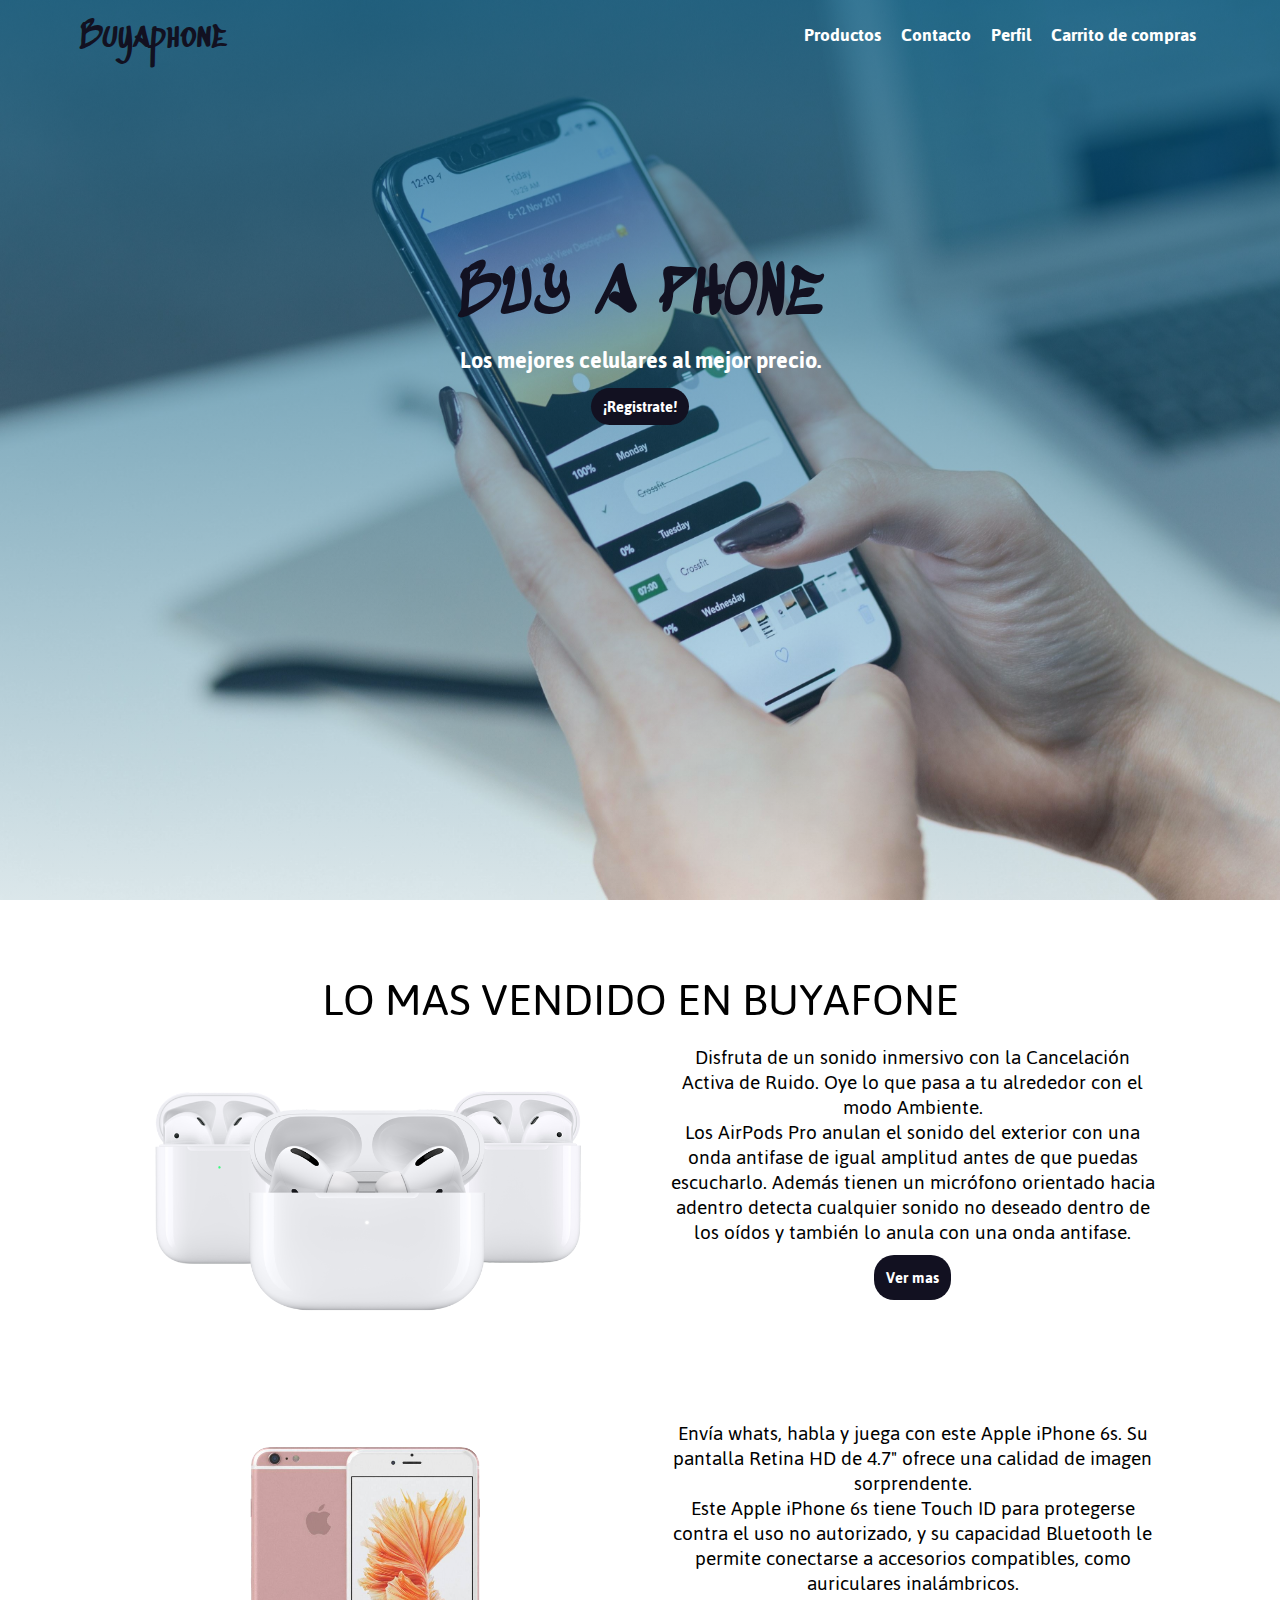
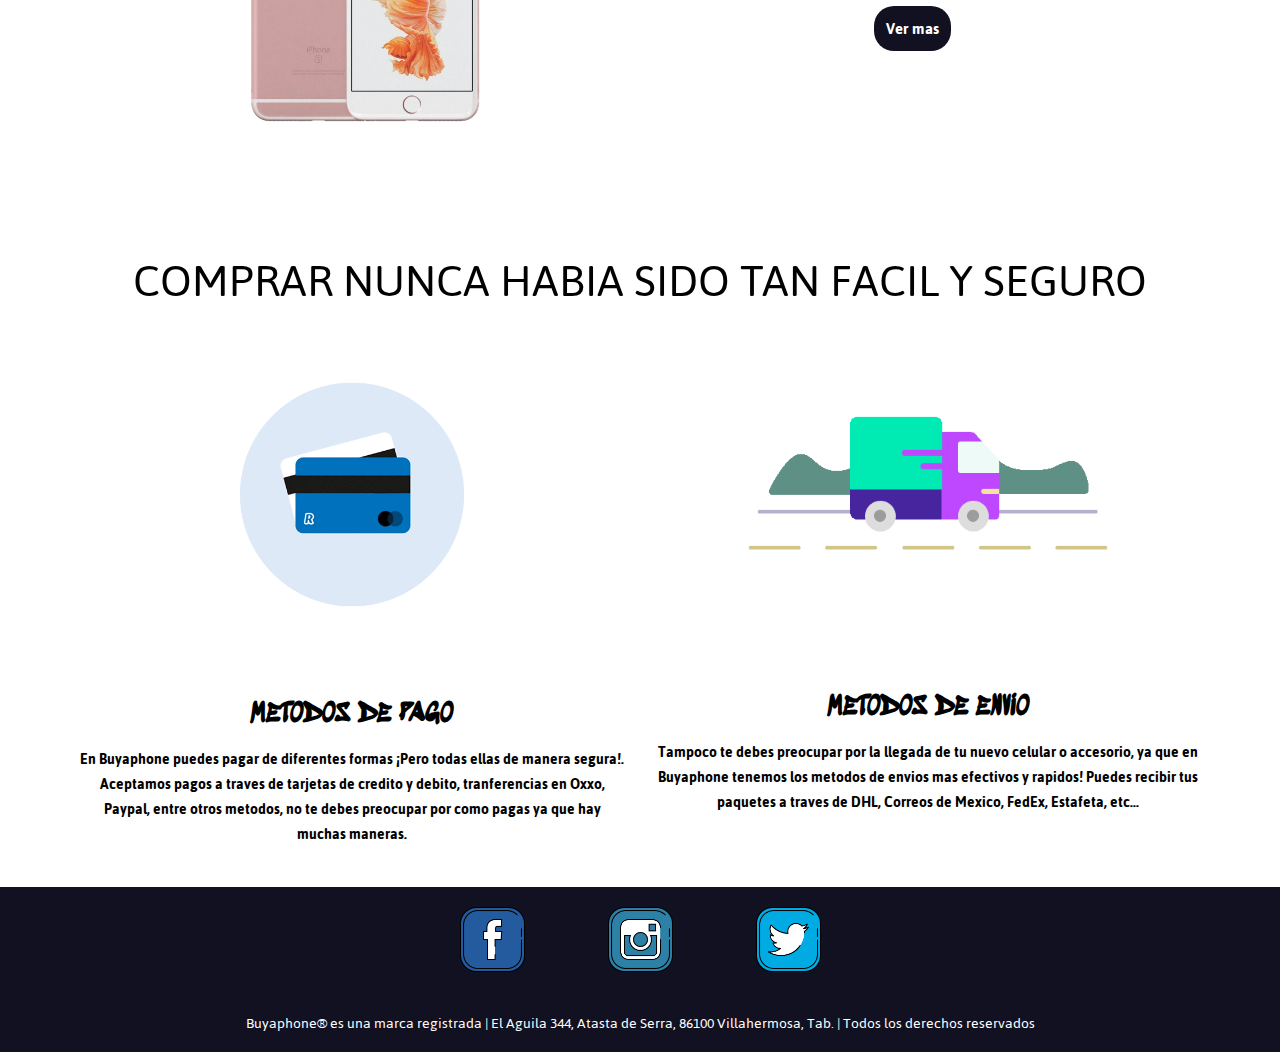
<file: index.html>
<!DOCTYPE html>
<html lang="es">
<head>
    <meta charset="UTF-8">
    <meta name="viewport" content="width=device-width, initial-scale=1">
    <link rel="stylesheet" href="estilos2.css">
    <link rel="stylesheet" href="estilos.css">
    <title>Buyaphone</title>
    <link href="https://fonts.googleapis.com/css?family=Jaldi|Sedgwick+Ave+Display&display=swap" rel="stylesheet">
</head>
<body>
  
   <header class="headerindex">
        <input type="checkbox" id="btn-menu">
      <label for="btn-menu"><img class="responsivemenu" src="images/icono-menu.png" alt=""></label>
       <div class="menu"> 
           <div class="contenedor">
               <p class="logo">Buyaphone</p>
               <nav>
                   <ul>
                       <li><a href="products.html">Productos</a></li>
                       <li><a href="contacto.html">Contacto</a></li>
                       <li><a href="perfil.html">Perfil</a></li>
                       <li><a href="carrito.html">Carrito de compras</a></li>
                   </ul>
               </nav>
           </div>
       </div>
       
       <div class="contenedor" id="contenedor-tituloindex"> 
           <div class="contenedor-tituloindex">
               <h1>BUY A PHONE</h1>
               <h2> Los mejores celulares al mejor precio.</h2>
               <a class="index" href="registro.html">¡Registrate!</a>
           </div>
       </div>
   </header>
   
   <main>
           <seccion id="lo-mas-vendido">
                <div class="contenedor">
                   <h3> LO MAS VENDIDO EN BUYAFONE</h3>
                    <div class="contenedor-masvendido">
                         <div class="airpods">
                           <img  src="images/producto1.png" alt="">
                         </div>
                            <div class="texto">
                             <p>Disfruta de un sonido inmersivo con la Cancelación Activa de Ruido. 
                             Oye lo que pasa a tu alrededor con el modo Ambiente.</p>
                             <p>Los AirPods Pro anulan el sonido del exterior con una onda antifase de igual amplitud antes de que puedas escucharlo.
                             Además tienen un micrófono orientado hacia adentro detecta cualquier sonido no deseado dentro de los oídos y también lo anula con una onda antifase.</p>
                            <a href="airpods.html">Ver mas</a>
                            </div>    
                 </div>
                </div>
                
                <div class="contenedor">
                    <div class="contenedor-masvendido">
                            <div class="iphone6">
                           <img  src="images/producto2.png" alt="">
                         </div> 
                            <div class="texto">
                             <p>Envía whats, habla y juega con este Apple iPhone 6s. Su pantalla Retina HD de 4.7" ofrece una calidad de imagen sorprendente.</p> 
                             <p>Este Apple iPhone 6s tiene Touch ID para protegerse contra el uso no autorizado, y su capacidad Bluetooth le permite conectarse a accesorios compatibles, como auriculares inalámbricos.</p>
                            <a href="iphone-6.html">Ver mas</a>
                            </div> 
                             
                 </div>
                </div>  
           </seccion>
           
           <section id="metodos">
       <div class="contenedor">
          <h3>COMPRAR NUNCA HABIA SIDO TAN FACIL Y SEGURO</h3>
          <div class="contenedor-metodos">
                <div class="item">
                  <ul>
                  <li><img src="images/compra.gif" alt=""></li>
                  <li>METODOS DE PAGO</li>
                  <li>En Buyaphone puedes pagar de diferentes formas ¡Pero todas ellas de manera segura!.
                    Aceptamos pagos a traves de tarjetas de credito y debito, tranferencias en Oxxo, Paypal, entre otros metodos, no te debes preocupar por como pagas ya que hay muchas maneras.</li>
                  </ul>
                </div>
                
                <div class="item">
                  <ul>
                  <li><img class="metodimg" src="images/camion.gif" alt=""></li>
                  <li>METODOS DE ENVIO</li>
                  <li>Tampoco te debes preocupar por la llegada de tu nuevo celular o accesorio, ya que en Buyaphone tenemos los metodos de envios     mas efectivos y rapidos!
                    Puedes recibir tus paquetes a traves de DHL, Correos de Mexico, FedEx, Estafeta, etc...</li>
                  </ul>
                </div>
           </div>
       </div>
    </section> 
           
   </main>
    <footer>
        <div class="contenedor">
             <div class="redes">
                 <a href=""><img src="images/facebook.png" alt=""></a>
                 <a href=""><img src="images/insta.png" alt=""></a>
                 <a href=""><img src="images/twitter.png" alt=""></a>
             </div>
             <div class="parrafo"> 
             <p>Buyaphone® es una marca registrada | El Aguila 344, Atasta de Serra, 86100 Villahermosa, Tab. | Todos los derechos reservados</p>
             </div>
        </div>
        
    </footer> 
   
</body>
</html>
</file>
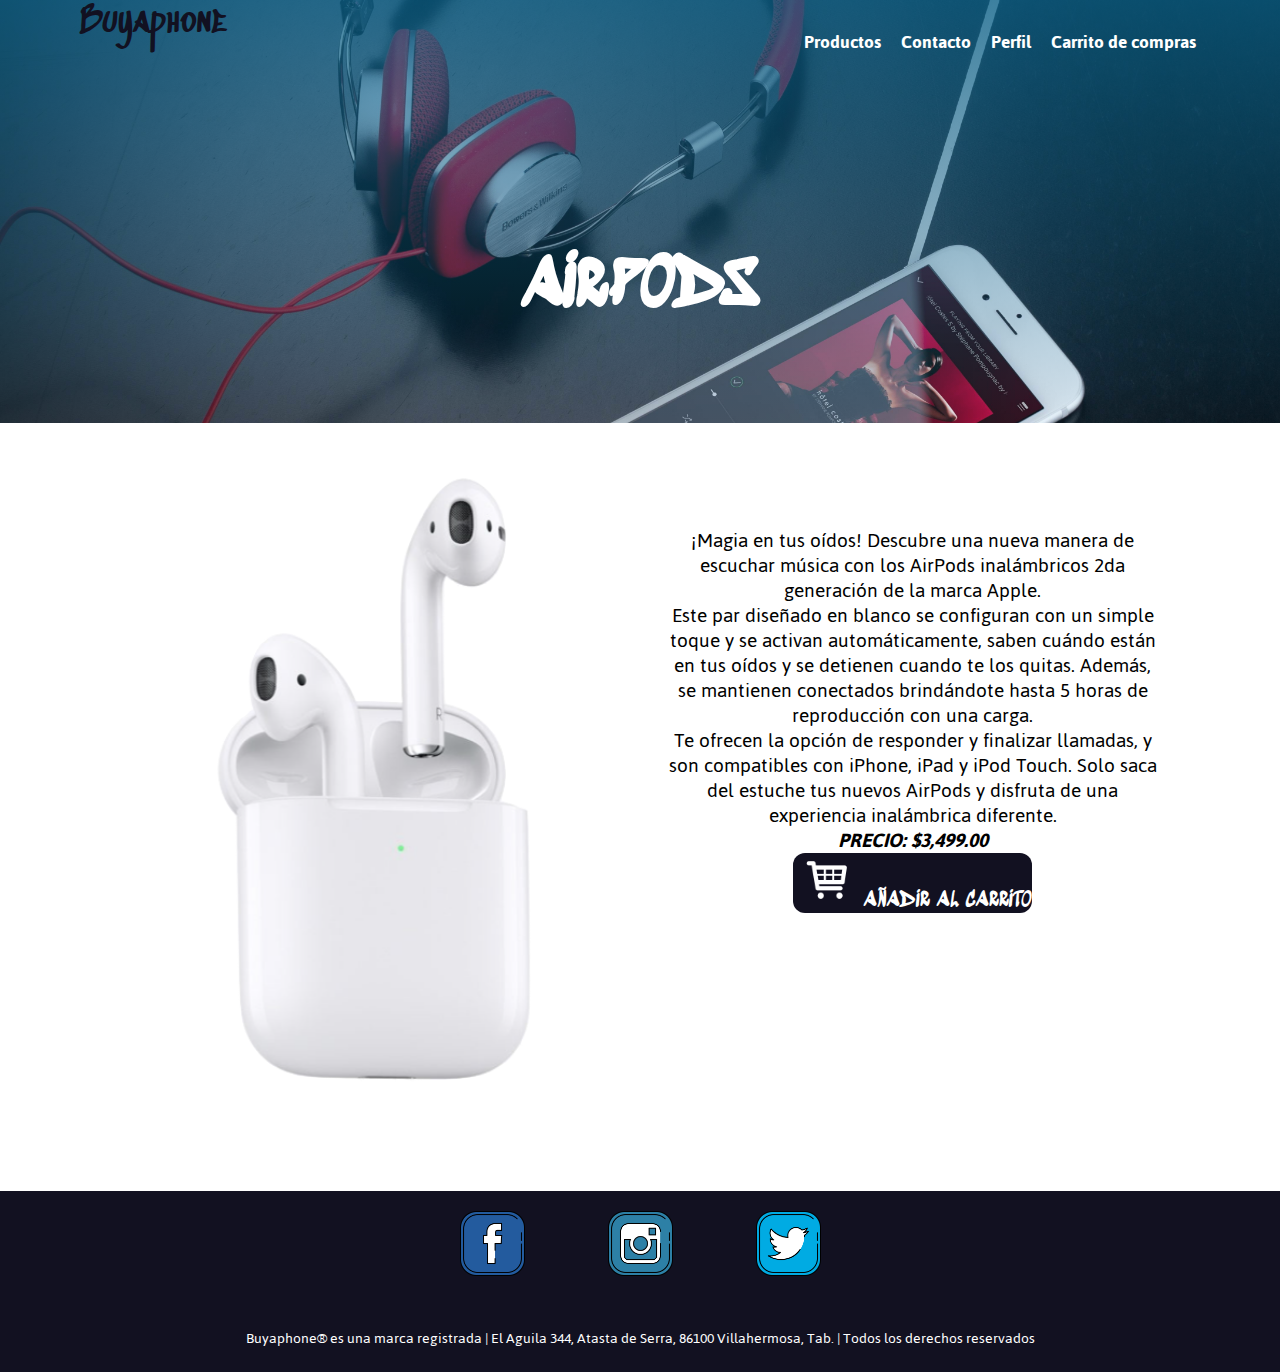
<file: airpods.html>
<!DOCTYPE html>
<html lang="en">
<head>
    <meta charset="UTF-8">
    <meta name="viewport" content="width=device-width, initial-scale=1">
    <link rel="stylesheet" href="estilos.css">
    <title>Buyaphone</title>
    <link href="https://fonts.googleapis.com/css?family=Jaldi|Sedgwick+Ave+Display&display=swap" rel="stylesheet">
</head>
<body>
   
   <header class="headernoindex">
       <input type="checkbox" id="btn-menu">
      <label for="btn-menu"><img class="responsivemenu" src="images/icono-menu.png" alt=""></label>
       <div class="menu">
           <div class="contenedor">
               <p><a class="logoP" href="index.html">Buyaphone</a></p>
               <nav>
                   <ul>
                       <li><a href="products.html">Productos</a></li>
                       <li><a href="contacto.html">Contacto</a></li>
                       <li><a href="perfil.html">Perfil</a></li>
                       <li><a href="carrito.html">Carrito de compras</a></li>
                   </ul>
               </nav>
           </div>
       </div>
       
       <div class="contenedor" id="contenedor-titulo"> 
           <div class="contenedor-titulo">
               <h1>AIRPODS</h1>
           </div>
       </div>
    </header>
    <main>
    
        <seccion id="product-ind">
                <div class="contenedor">
                    <div class="contenedor-prod">
                         <div>
                           <img  src="images/accesorio1.png" alt="">
                         </div>
                            <div class="texto-producto">
                             <p>¡Magia en tus oídos! Descubre una nueva manera de escuchar música con los AirPods inalámbricos 2da generación de la marca Apple.
                             <br>Este par diseñado en blanco se configuran con un simple toque y se activan automáticamente, saben cuándo están en tus oídos y se detienen cuando te los quitas. Además, se mantienen conectados brindándote hasta 5 horas de reproducción con una carga.
                             <br>Te ofrecen la opción de responder y finalizar llamadas, y son compatibles con iPhone, iPad y iPod Touch. Solo saca del estuche tus nuevos AirPods y disfruta de una experiencia inalámbrica diferente. </p>
                             <p><i><b>PRECIO: $3,499.00</b></i></p>
                            <button type="submit"><img class="imgbutton" src="images/carr.png" alt="" />AÑADIR AL CARRITO</button>
                            </div>    
                 </div>
                </div>  
           </seccion>       
                                     
    </main>
    
    <footer>
        <div class="contenedor">
             <div class="redes">
                 <a href=""><img src="images/facebook.png" alt=""></a>
                 <a href=""><img src="images/insta.png" alt=""></a>
                 <a href=""><img src="images/twitter.png" alt=""></a>
             </div>
             <div class="parrafo"> 
             <p>Buyaphone® es una marca registrada | El Aguila 344, Atasta de Serra, 86100 Villahermosa, Tab. | Todos los derechos reservados</p>
             </div>
        </div>
    </footer>
    
</body>
</html>
</file>
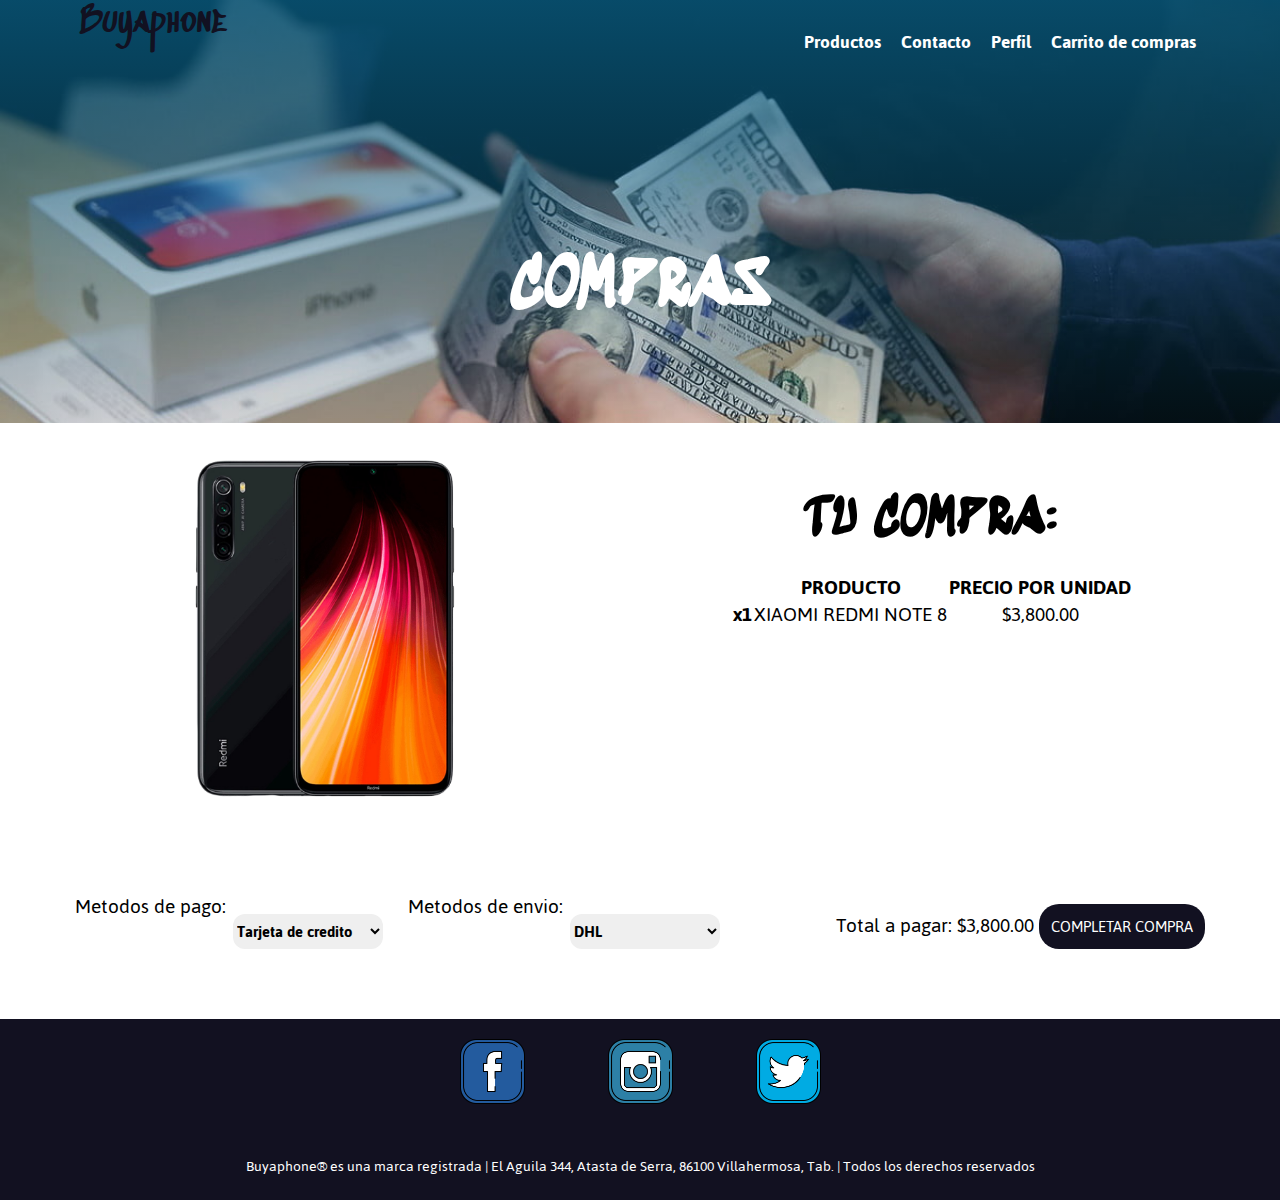
<file: carrito.html>
<!DOCTYPE html>
<html lang="en">
<head>
    <meta charset="UTF-8">
    <meta name="viewport" content="width=device-width, initial-scale=1">
    <link rel="stylesheet" href="estilos.css">
    <title>Buyaphone</title>
    <link href="https://fonts.googleapis.com/css?family=Jaldi|Sedgwick+Ave+Display&display=swap" rel="stylesheet">
</head>
<body>
   
   <header class="headernoindex4">
       <input type="checkbox" id="btn-menu">
      <label for="btn-menu"><img class="responsivemenu" src="images/icono-menu.png" alt=""></label>
       <div class="menu">
           <div class="contenedor">
               <p ><a class="logoP" href="index.html">Buyaphone</a></p>
               <nav>
                   <ul>
                       <li><a href="products.html">Productos</a></li>
                       <li><a href="contacto.html">Contacto</a></li>
                       <li><a href="perfil.html">Perfil</a></li>
                       <li><a href="carrito.html">Carrito de compras</a></li>
                   </ul>
               </nav>
           </div>
       </div>
       
       <div class="contenedor" id="contenedor-titulo"> 
           <div class="contenedor-titulo">
               <h1>COMPRAS</h1>
           </div>
       </div>
    </header>
    <main>
        <seccion id="shopping">
                    <div class="container-table">
                           <div class="airpods">
                           <img  src="images/cel4.png" alt="">
                         </div>
                            <div class="table">
                              <h3 class="font">TU COMPRA:</h3>
                                 <table>
                                  <tbody>
                                    <tr>
                                      <td></td>
                                      <th>PRODUCTO</th>
                                      <th>PRECIO POR UNIDAD</th>
                                    </tr>
                                    <tr>
                                        <th>x1</th>
                                        <td>XIAOMI REDMI NOTE 8</td>
                                        <td>$3,800.00</td>
                                    </tr>
                                  </tbody>
                                </table>
                            </div>
                             </div> 
    </seccion>
    <seccion id="metods">      
                            <div class="table">
                                <p>Metodos de pago:</p>
                                <select>
	                                <option>Tarjeta de credito</option>
	                                <option>Transferencia Oxxo</option>
	                                <option>Cuenta Paypal</option>
                                </select>
                                
                                <p>Metodos de envio:</p>
                                <select>
	                                <option>DHL     </option>
	                                <option>Correos de Mexico</option>
	                                <option>FedEX   </option>
	                                <option>Estafeta</option>
                                </select>
                            </div>
                            <div class="table-buy">
                                <tbody>
                                    <tr>
                                      <th>Total a pagar:</th>
                                    </tr>
                                    <tr>
                                        <td>$3,800.00</td>
                                    </tr>
                                  </tbody>
                                  <a  href="">COMPLETAR COMPRA</a>
                            </div>   
        </seccion>            
    </main>
    
    <footer>
        <div class="contenedor">
             <div class="redes">
                 <a href=""><img src="images/facebook.png" alt=""></a>
                 <a href=""><img src="images/insta.png" alt=""></a>
                 <a href=""><img src="images/twitter.png" alt=""></a>
             </div>
             <div class="parrafo"> 
             <p>Buyaphone® es una marca registrada | El Aguila 344, Atasta de Serra, 86100 Villahermosa, Tab. | Todos los derechos reservados</p>
             </div>
        </div>
    </footer>
    
</body>
</html>
</file>
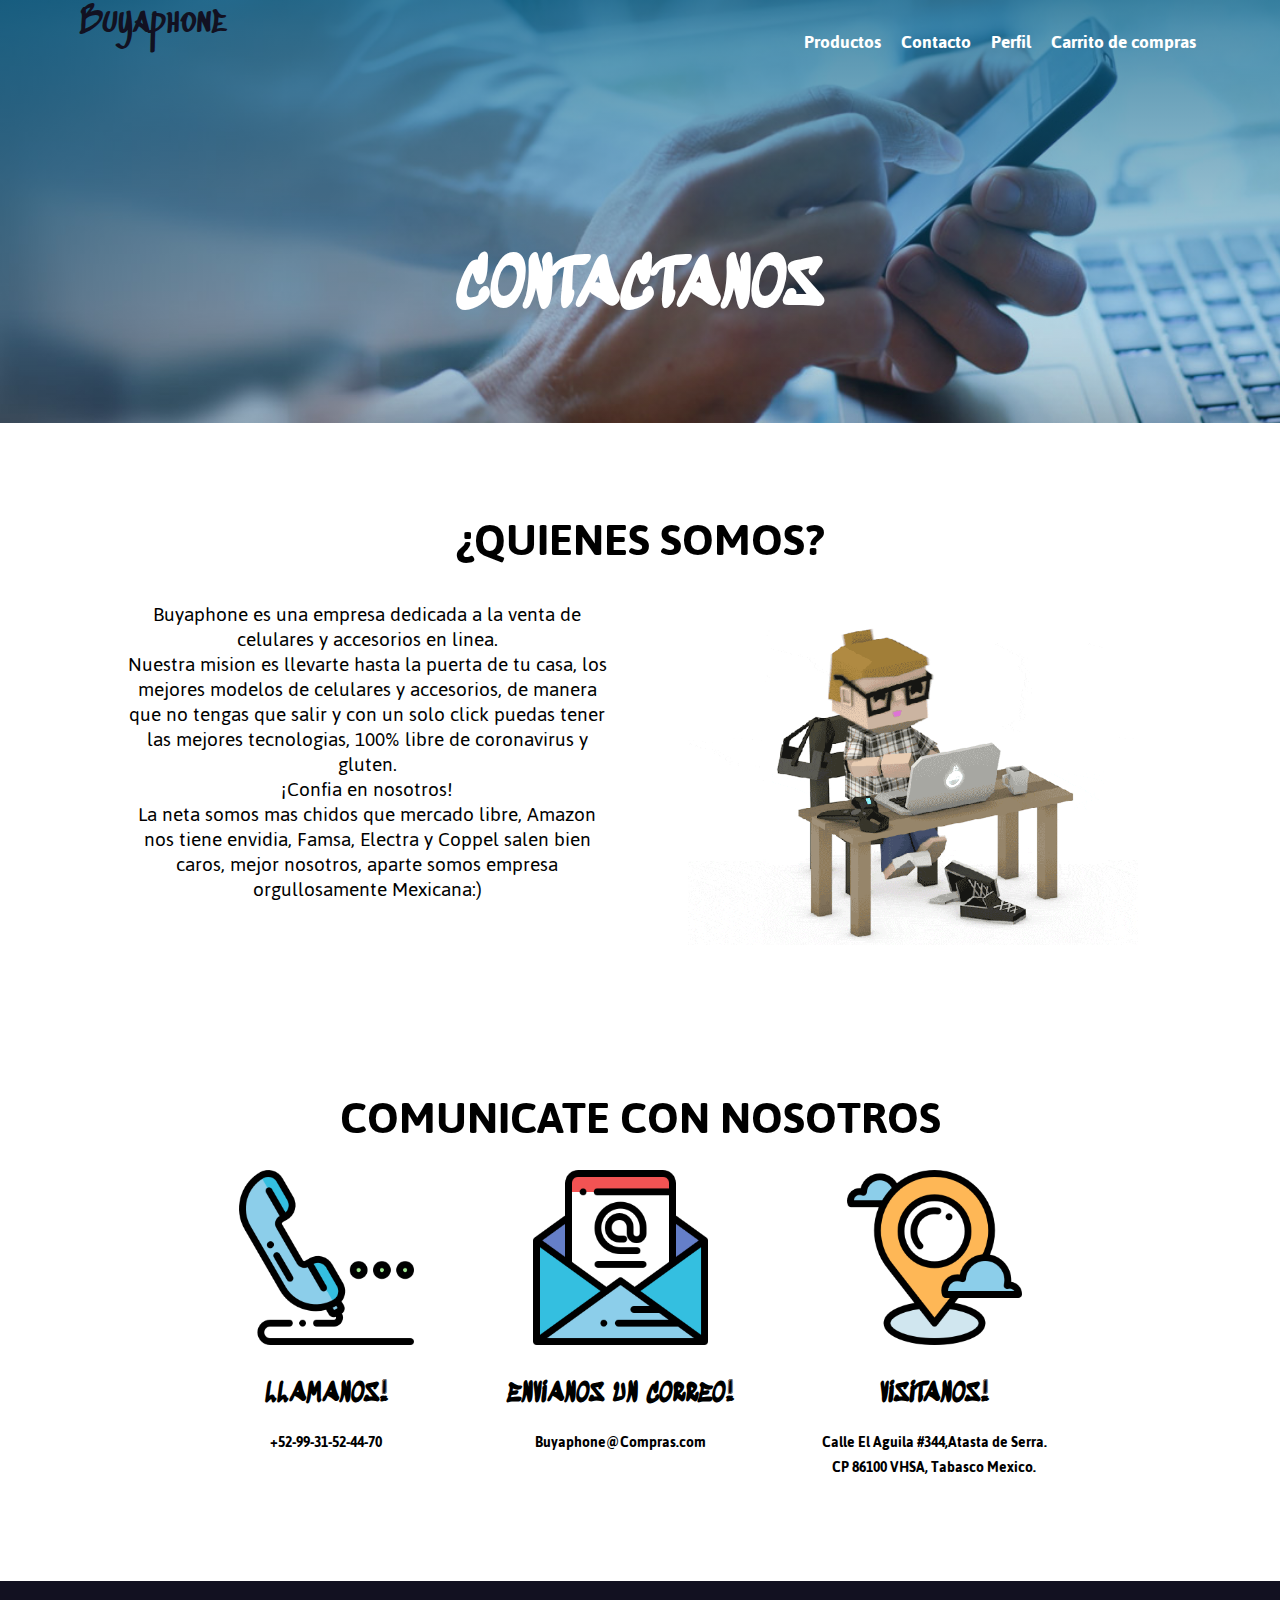
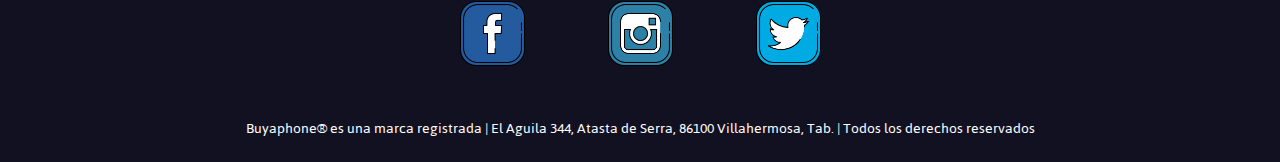
<file: contacto.html>
<!DOCTYPE html>
<html lang="en">
<head>
    <meta charset="UTF-8">
    <meta name="viewport" content="width=device-width, initial-scale=1">
    <link rel="stylesheet" href="estilos.css">
    <title>Buyaphone</title>
    <link href="https://fonts.googleapis.com/css?family=Jaldi|Sedgwick+Ave+Display&display=swap" rel="stylesheet">
</head>
<body>
   
   <header class="headernoindex2">
       <input type="checkbox" id="btn-menu">
      <label for="btn-menu"><img class="responsivemenu" src="images/icono-menu.png" alt=""></label>
       <div class="menu">
           <div class="contenedor">
               <p ><a class="logoP" href="index.html">Buyaphone</a></p>
               <nav>
                   <ul>
                       <li><a href="products.html">Productos</a></li>
                       <li><a href="contacto.html">Contacto</a></li>
                       <li><a href="perfil.html">Perfil</a></li>
                       <li><a href="carrito.html">Carrito de compras</a></li>
                   </ul>
               </nav>
           </div>
       </div>
       
       <div class="contenedor" id="contenedor-titulo"> 
           <div class="contenedor-titulo">
               <h1>CONTACTANOS</h1>
           </div>
       </div>
    </header>
    <main>
     <seccion id="lo-mas-vendido">
                <div class="contenedor">
                   <h3> ¿QUIENES SOMOS?</h3>
                    <div class="contenedor-masvendido">
                            <div class="texto">
                             Buyaphone es una empresa dedicada a la venta de celulares y accesorios en linea.
                             <br>Nuestra mision es llevarte hasta la puerta de tu casa, los mejores modelos de celulares y accesorios, de manera que no tengas que salir y con un solo click puedas tener las mejores tecnologias, 100% libre de coronavirus y gluten.
                             <br>¡Confia en nosotros!
                             <br>La neta somos mas chidos que mercado libre, Amazon nos tiene envidia, Famsa, Electra y Coppel salen bien caros, mejor nosotros, aparte somos empresa orgullosamente Mexicana:)
                            </div>   
                            <div class="airpods">
                           <img  src="images/conocenos.gif" alt="">
                         </div> 
                 </div>
                </div>  
    </seccion>
    
    
        <section id="contactos">
       <div class="contenedor">
           <h3> COMUNICATE CON NOSOTROS</h3>
          <div class="contenedor-contactos">
                <div class="item">
                  <ul>
                  <li><img src="images/llamanos.png" alt=""></li>
                  <li>LLAMANOS!</li>
                  <li>+52-99-31-52-44-70
                      <br>&nbsp;
                  </li>
                  </ul>
                </div>
                
                <div class="item">
                  <ul>
                  <li><img src="images/envianos.png" alt=""></li>
                  <li>ENVIANOS UN CORREO!</li>
                  <li>Buyaphone@Compras.com 
                      <br>&nbsp;
                  </li>
                  </ul>
                </div>
                
                <div class="item">
                  <ul>
                  <li><img src="images/visitanos.png" alt=""></li>
                  <li>VISITANOS!</li>
                  <li>Calle El Aguila #344,Atasta de Serra.
                      <br>CP 86100 VHSA, Tabasco Mexico. 
                  </li>
                  </ul>
                </div>
           </div>
       </div>
    </section>
    </main>
     <footer>
        <div class="contenedor">
             <div class="redes">
                 <a href=""><img src="images/facebook.png" alt=""></a>
                 <a href=""><img src="images/insta.png" alt=""></a>
                 <a href=""><img src="images/twitter.png" alt=""></a>
             </div>
             <div class="parrafo"> 
             <p>Buyaphone® es una marca registrada | El Aguila 344, Atasta de Serra, 86100 Villahermosa, Tab. | Todos los derechos reservados</p>
             </div>
        </div>
        
    </footer> 
</body>
</html>
</file>
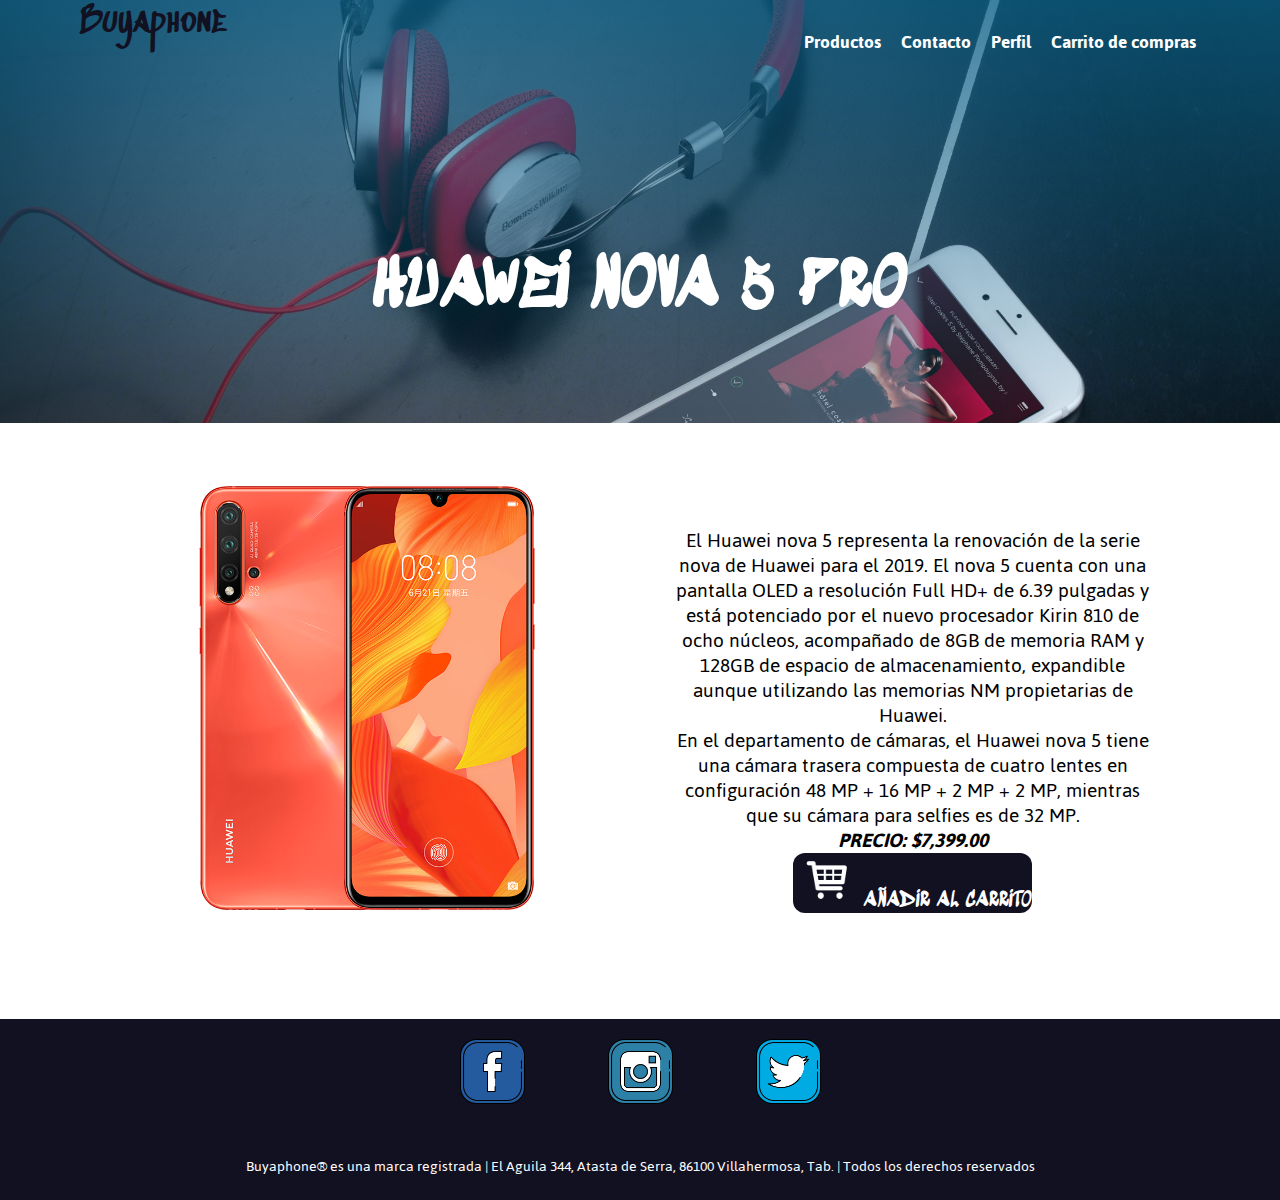
<file: huawei-nova.html>
<!DOCTYPE html>
<html lang="en">
<head>
    <meta charset="UTF-8">
    <meta name="viewport" content="width=device-width, initial-scale=1">
    <link rel="stylesheet" href="estilos.css">
    <title>Buyaphone</title>
    <link href="https://fonts.googleapis.com/css?family=Jaldi|Sedgwick+Ave+Display&display=swap" rel="stylesheet">
</head>
<body>
   
   <header class="headernoindex">
       <input type="checkbox" id="btn-menu">
      <label for="btn-menu"><img class="responsivemenu" src="images/icono-menu.png" alt=""></label>
       <div class="menu">
           <div class="contenedor">
               <p ><a class="logoP" href="index.html">Buyaphone</a></p>
               <nav>
                   <ul>
                       <li><a href="products.html">Productos</a></li>
                       <li><a href="contacto.html">Contacto</a></li>
                       <li><a href="perfil.html">Perfil</a></li>
                       <li><a href="carrito.html">Carrito de compras</a></li>
                   </ul>
               </nav>
           </div>
       </div>
       
       <div class="contenedor" id="contenedor-titulo"> 
           <div class="contenedor-titulo">
               <h1>HUAWEI NOVA 5 PRO</h1>
           </div>
       </div>
    </header>
    <main>
    
        <seccion id="product-ind">
                <div class="contenedor">
                    <div class="contenedor-prod">
                         <div>
                           <img  src="images/cel3.png" alt="">
                         </div>
                            <div class="texto-producto">
                             <p>El Huawei nova 5 representa la renovación de la serie nova de Huawei para el 2019. El nova 5 cuenta con una pantalla OLED a resolución Full HD+ de 6.39 pulgadas y está potenciado por el nuevo procesador Kirin 810 de ocho núcleos, acompañado de 8GB de memoria RAM y 128GB de espacio de almacenamiento, expandible aunque utilizando las memorias NM propietarias de Huawei.
                             <br>En el departamento de cámaras, el Huawei nova 5 tiene una cámara trasera compuesta de cuatro lentes en configuración 48 MP + 16 MP + 2 MP + 2 MP, mientras que su cámara para selfies es de 32 MP.</p>
                             <p><i><b>PRECIO: $7,399.00</b></i></p>
                            <button type="submit"><img class="imgbutton" src="images/carr.png" alt="" />AÑADIR AL CARRITO</button>
                            </div>    
                 </div>
                </div>  
           </seccion>       
                                     
    </main>
    
    <footer>
        <div class="contenedor">
             <div class="redes">
                 <a href=""><img src="images/facebook.png" alt=""></a>
                 <a href=""><img src="images/insta.png" alt=""></a>
                 <a href=""><img src="images/twitter.png" alt=""></a>
             </div>
             <div class="parrafo"> 
             <p>Buyaphone® es una marca registrada | El Aguila 344, Atasta de Serra, 86100 Villahermosa, Tab. | Todos los derechos reservados</p>
             </div>
        </div>
    </footer>
    
</body>
</html>
</file>
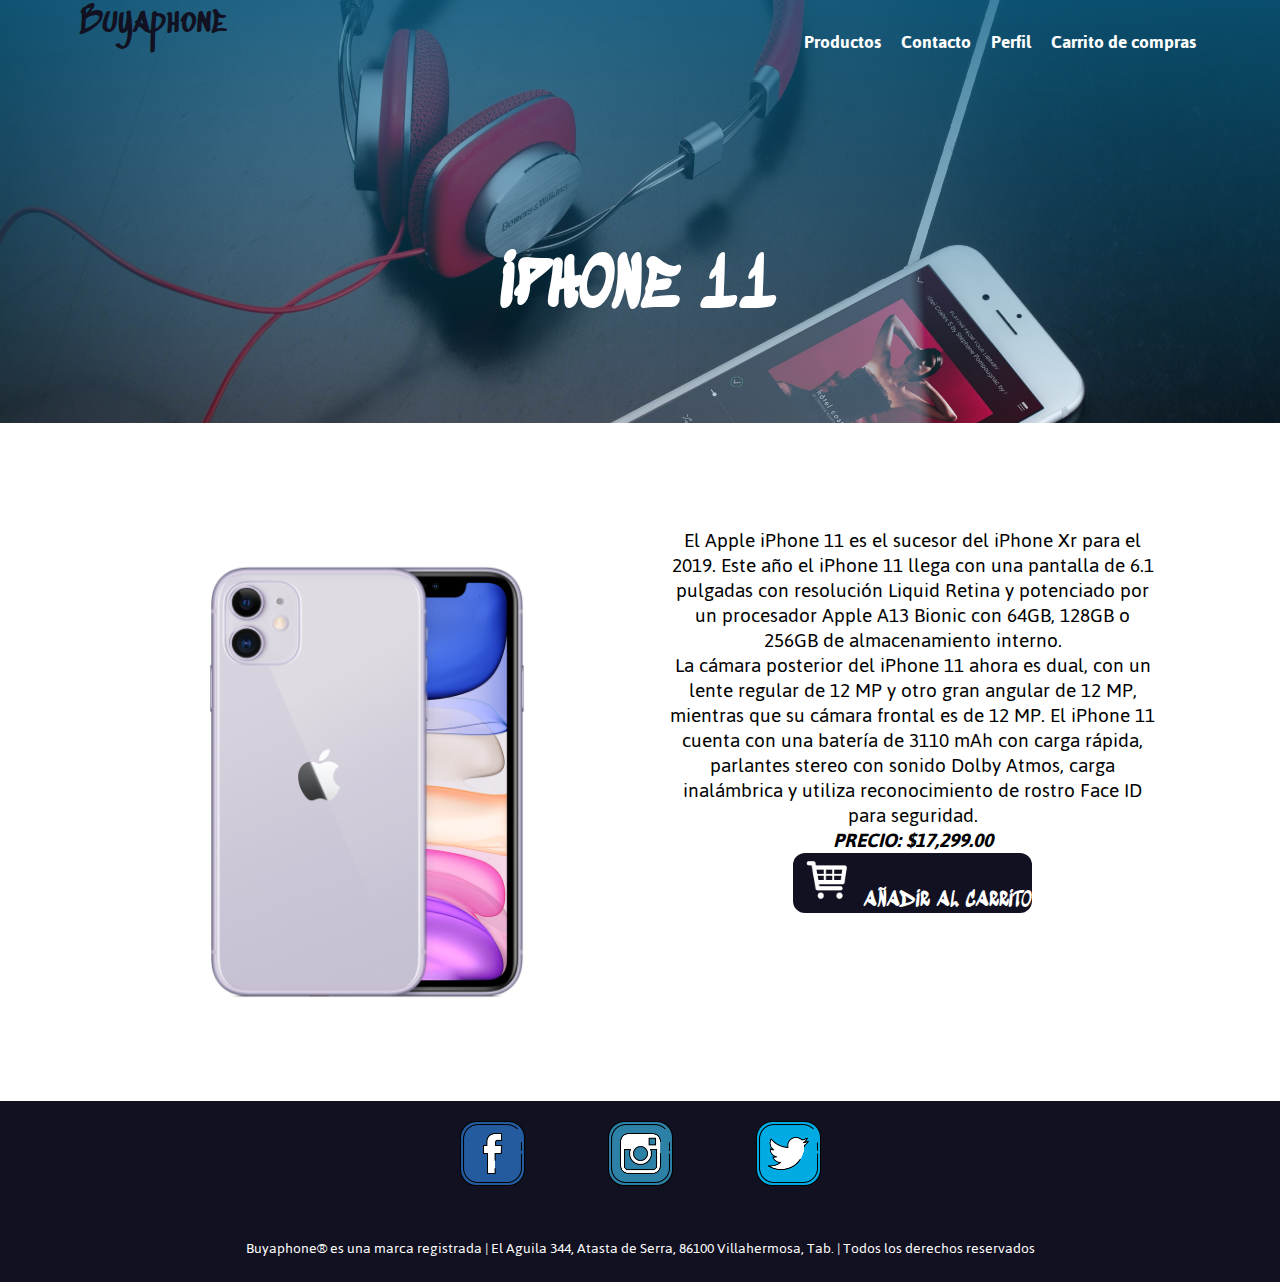
<file: iphone-11.html>
<!DOCTYPE html>
<html lang="en">
<head>
    <meta charset="UTF-8">
    <meta name="viewport" content="width=device-width, initial-scale=1">
    <link rel="stylesheet" href="estilos.css">
    <title>Buyaphone</title>
    <link href="https://fonts.googleapis.com/css?family=Jaldi|Sedgwick+Ave+Display&display=swap" rel="stylesheet">
</head>
<body>
   
   <header class="headernoindex">
       <input type="checkbox" id="btn-menu">
      <label for="btn-menu"><img class="responsivemenu" src="images/icono-menu.png" alt=""></label>
       <div class="menu">
           <div class="contenedor">
               <p ><a class="logoP" href="index.html">Buyaphone</a></p>
               <nav>
                   <ul>
                       <li><a href="products.html">Productos</a></li>
                       <li><a href="contacto.html">Contacto</a></li>
                       <li><a href="perfil.html">Perfil</a></li>
                       <li><a href="carrito.html">Carrito de compras</a></li>
                   </ul>
               </nav>
           </div>
       </div>
       
       <div class="contenedor" id="contenedor-titulo"> 
           <div class="contenedor-titulo">
               <h1>IPHONE 11</h1>
           </div>
       </div>
    </header>
    <main>
    
        <seccion id="product-ind">
                <div class="contenedor">
                    <div class="contenedor-prod">
                         <div>
                           <img  src="images/cel2.png" alt="">
                         </div>
                            <div class="texto-producto">
                             <p>El Apple iPhone 11 es el sucesor del iPhone Xr para el 2019. Este año el iPhone 11 llega con una pantalla de 6.1 pulgadas con resolución Liquid Retina y potenciado por un procesador Apple A13 Bionic con 64GB, 128GB o 256GB de almacenamiento interno. 
                             <br>La cámara posterior del iPhone 11 ahora es dual, con un lente regular de 12 MP y otro gran angular de 12 MP, mientras que su cámara frontal es de 12 MP. El iPhone 11 cuenta con una batería de 3110 mAh con carga rápida, parlantes stereo con sonido Dolby Atmos, carga inalámbrica y utiliza reconocimiento de rostro Face ID para seguridad.</p>
                             <p><i><b>PRECIO: $17,299.00</b></i></p>
                            <button type="submit"><img class="imgbutton" src="images/carr.png" alt="" />AÑADIR AL CARRITO</button>
                            </div>    
                 </div>
                </div>  
           </seccion>       
                                     
    </main>
    
    <footer>
        <div class="contenedor">
             <div class="redes">
                 <a href=""><img src="images/facebook.png" alt=""></a>
                 <a href=""><img src="images/insta.png" alt=""></a>
                 <a href=""><img src="images/twitter.png" alt=""></a>
             </div>
             <div class="parrafo"> 
             <p>Buyaphone® es una marca registrada | El Aguila 344, Atasta de Serra, 86100 Villahermosa, Tab. | Todos los derechos reservados</p>
             </div>
        </div>
    </footer>
    
</body>
</html>
</file>
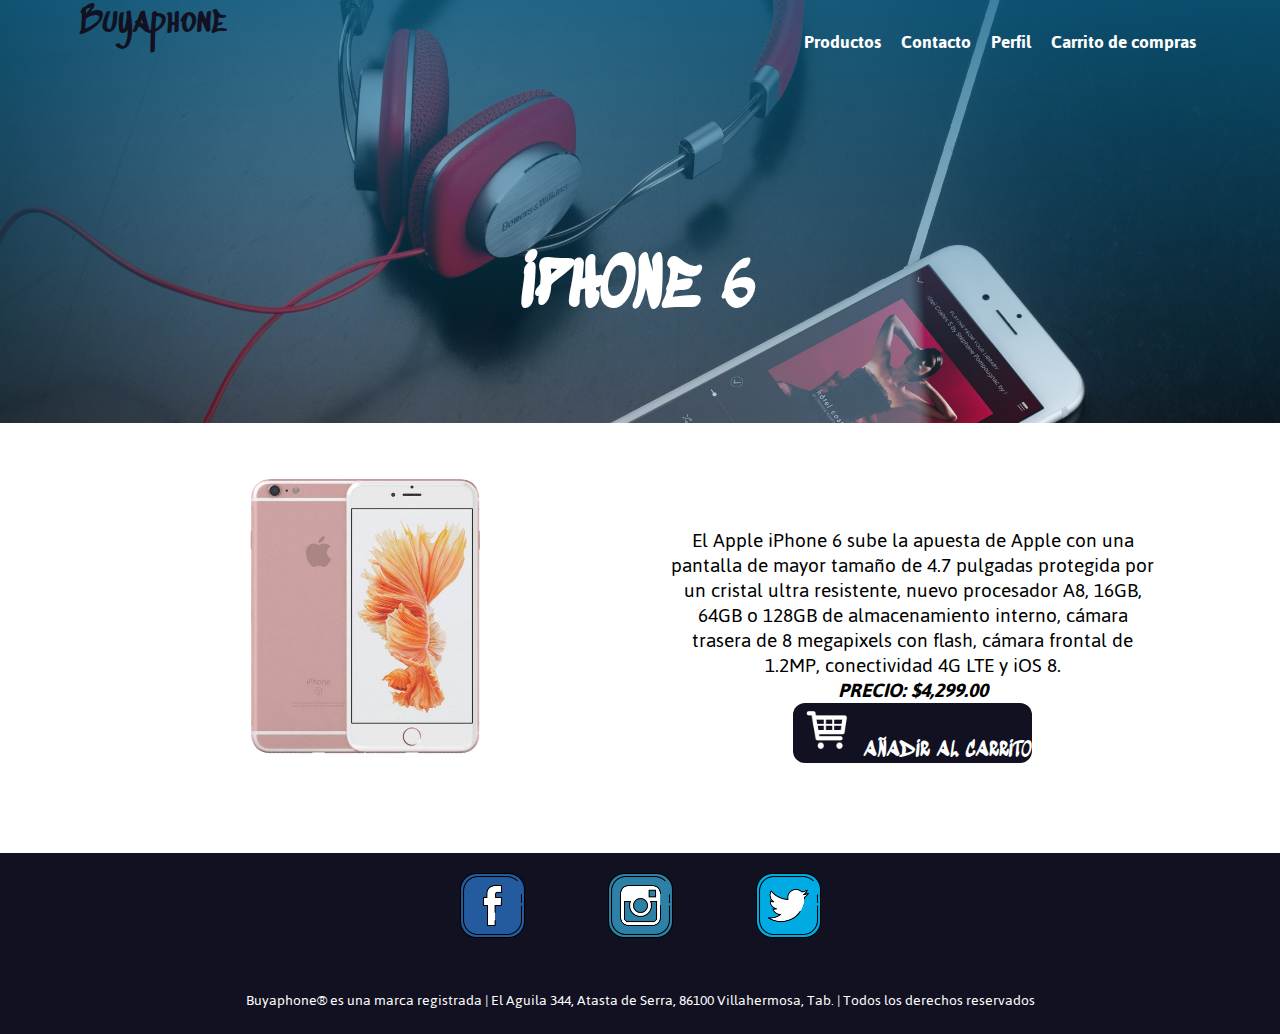
<file: iphone-6.html>
<!DOCTYPE html>
<html lang="en">
<head>
    <meta charset="UTF-8">
    <meta name="viewport" content="width=device-width, initial-scale=1">
    <link rel="stylesheet" href="estilos.css">
    <title>Buyaphone</title>
    <link href="https://fonts.googleapis.com/css?family=Jaldi|Sedgwick+Ave+Display&display=swap" rel="stylesheet">
</head>
<body>
   
   <header class="headernoindex">
       <input type="checkbox" id="btn-menu">
      <label for="btn-menu"><img class="responsivemenu" src="images/icono-menu.png" alt=""></label>
       <div class="menu">
           <div class="contenedor">
               <p ><a class="logoP" href="index.html">Buyaphone</a></p>
               <nav>
                   <ul>
                       <li><a href="products.html">Productos</a></li>
                       <li><a href="contacto.html">Contacto</a></li>
                       <li><a href="perfil.html">Perfil</a></li>
                       <li><a href="carrito.html">Carrito de compras</a></li>
                   </ul>
               </nav>
           </div>
       </div>
       
       <div class="contenedor" id="contenedor-titulo"> 
           <div class="contenedor-titulo">
               <h1>IPHONE 6</h1>
           </div>
       </div>
    </header>
    <main>
    
        <seccion id="product-ind">
                <div class="contenedor">
                    <div class="contenedor-prod">
                         <div>
                           <img  src="images/producto2.png" alt="">
                         </div>
                            <div class="texto-producto">
                             <p>El Apple iPhone 6 sube la apuesta de Apple con una pantalla de mayor tamaño de 4.7 pulgadas protegida por un cristal ultra resistente, nuevo procesador A8, 16GB, 64GB o 128GB de almacenamiento interno, cámara trasera de 8 megapixels con flash, cámara frontal de 1.2MP, conectividad 4G LTE y iOS 8.</p>
                             <p><i><b>PRECIO: $4,299.00</b></i></p>
                            <button type="submit"><img class="imgbutton" src="images/carr.png" alt="" />AÑADIR AL CARRITO</button>
                            </div>    
                 </div>
                </div>  
           </seccion>       
                                     
    </main>
    
    <footer>
        <div class="contenedor">
             <div class="redes">
                 <a href=""><img src="images/facebook.png" alt=""></a>
                 <a href=""><img src="images/insta.png" alt=""></a>
                 <a href=""><img src="images/twitter.png" alt=""></a>
             </div>
             <div class="parrafo"> 
             <p>Buyaphone® es una marca registrada | El Aguila 344, Atasta de Serra, 86100 Villahermosa, Tab. | Todos los derechos reservados</p>
             </div>
        </div>
    </footer>
    
</body>
</html>
</file>
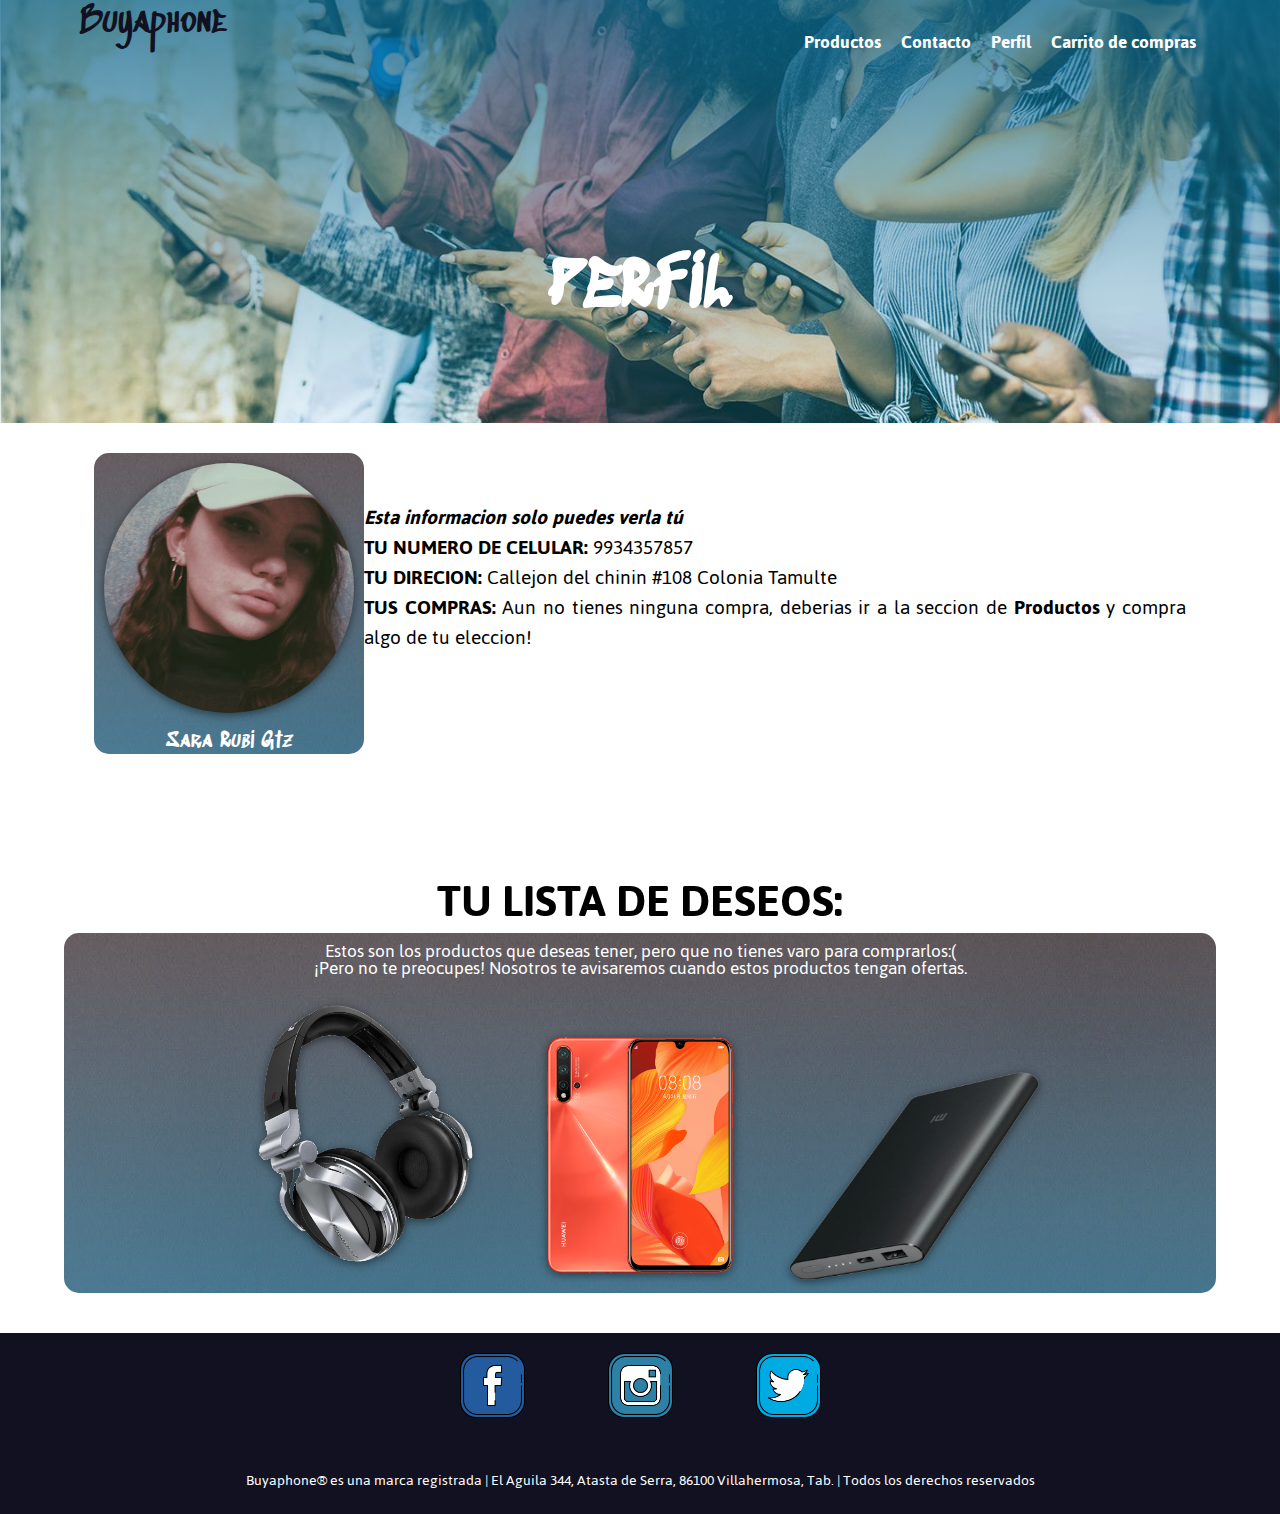
<file: perfil.html>
<!DOCTYPE html>
<html lang="en">
<head>
    <meta charset="UTF-8">
    <meta name="viewport" content="width=device-width, initial-scale=1">
    <link rel="stylesheet" href="estilos.css">
    <title>Buyaphone</title>
    <link href="https://fonts.googleapis.com/css?family=Jaldi|Sedgwick+Ave+Display&display=swap" rel="stylesheet">
</head>
<body>
   
   <header class="headernoindex3">
       <input type="checkbox" id="btn-menu">
      <label for="btn-menu"><img class="responsivemenu" src="images/icono-menu.png" alt=""></label>
       <div class="menu">
           <div class="contenedor">
               <p ><a class="logoP" href="index.html">Buyaphone</a></p>
               <nav>
                   <ul>
                       <li><a href="products.html">Productos</a></li>
                       <li><a href="contacto.html">Contacto</a></li>
                       <li><a href="perfil.html">Perfil</a></li>
                       <li><a href="carrito.html">Carrito de compras</a></li>
                   </ul>
               </nav>
           </div>
       </div>
       
       <div class="contenedor" id="contenedor-titulo"> 
           <div class="contenedor-titulo">
               <h1>PERFIL</h1>
           </div>
       </div>
    </header>
    <main>
    <seccion id="porfile">
                <div class="contenedor">
                    <div class="container-porfile">
                         <div class="photo-porfile">
                           <img class="photo" src="images/porfile.jpg" alt="">
                           <p>Sara Rubi Gtz</p>
                         </div>
                            <div class="texto">
                               <ul>
                                <li><b><i>Esta informacion solo puedes verla tú</i></b></li>
                                <li><b>TU NUMERO DE CELULAR:</b> 9934357857</li>
                             <li><b>TU DIRECION:</b> Callejon del chinin #108 Colonia Tamulte</li>
                             <li> <b>TUS COMPRAS:</b> Aun no tienes ninguna compra, deberias ir a la seccion de <a href="products.html">Productos</a> y compra algo de tu eleccion!</li>
                             </ul>
                            </div>    
                 </div>
                </div> 
                
                <div class="contenedor">
                    <div class="container-wish">
                           <h3>TU LISTA DE DESEOS:</h3>
                            <div class="deseos">
                            <p>Estos son los productos que deseas tener, pero que no tienes varo para comprarlos:(
                                <br>¡Pero no te preocupes! Nosotros te avisaremos cuando estos productos tengan ofertas. 
                            </p>
                           <img src="images/accesorio2.png" alt="">
                           <img src="images/cel3.png" alt="">
                           <img src="images/accesorio4.png" alt="">
                            </div>    
                 </div>
                </div>
           </seccion>
    </main>
    
    <footer>
        <div class="contenedor">
             <div class="redes">
                 <a href=""><img src="images/facebook.png" alt=""></a>
                 <a href=""><img src="images/insta.png" alt=""></a>
                 <a href=""><img src="images/twitter.png" alt=""></a>
             </div>
             <div class="parrafo"> 
             <p>Buyaphone® es una marca registrada | El Aguila 344, Atasta de Serra, 86100 Villahermosa, Tab. | Todos los derechos reservados</p>
             </div>
        </div>
    </footer>
    
</body>
</html>
</file>
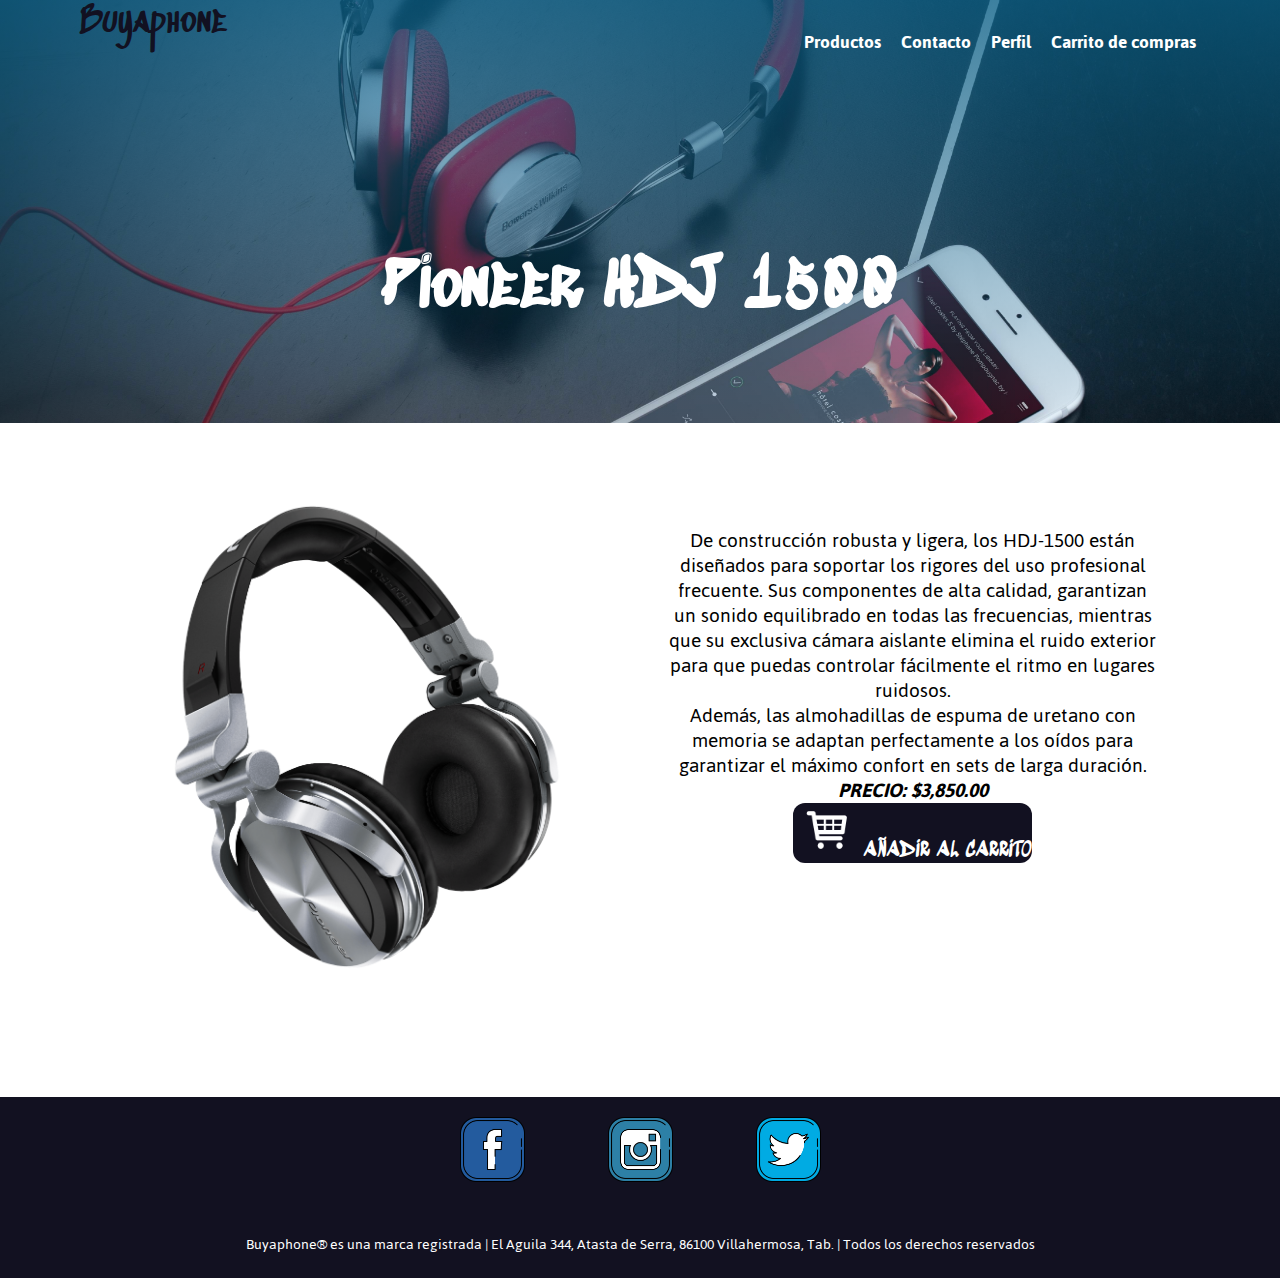
<file: pioneer.html>
<!DOCTYPE html>
<html lang="en">
<head>
    <meta charset="UTF-8">
    <meta name="viewport" content="width=device-width, initial-scale=1">
    <link rel="stylesheet" href="estilos.css">
    <title>Buyaphone</title>
    <link href="https://fonts.googleapis.com/css?family=Jaldi|Sedgwick+Ave+Display&display=swap" rel="stylesheet">
</head>
<body>
   
   <header class="headernoindex">
       <input type="checkbox" id="btn-menu">
      <label for="btn-menu"><img class="responsivemenu" src="images/icono-menu.png" alt=""></label>
       <div class="menu">
           <div class="contenedor">
               <p ><a class="logoP" href="index.html">Buyaphone</a></p>
               <nav>
                   <ul>
                       <li><a href="products.html">Productos</a></li>
                       <li><a href="contacto.html">Contacto</a></li>
                       <li><a href="perfil.html">Perfil</a></li>
                       <li><a href="carrito.html">Carrito de compras</a></li>
                   </ul>
               </nav>
           </div>
       </div>
       
       <div class="contenedor" id="contenedor-titulo"> 
           <div class="contenedor-titulo">
               <h1>Pioneer HDJ 1500</h1>
           </div>
       </div>
    </header>
    <main>
    
        <seccion id="product-ind">
                <div class="contenedor">
                    <div class="contenedor-prod">
                         <div>
                           <img  src="images/accesorio2.png" alt="">
                         </div>
                            <div class="texto-producto">
                             <p>De construcción robusta y ligera, los HDJ-1500 están diseñados para soportar los rigores del uso profesional frecuente. Sus componentes de alta calidad, garantizan un sonido equilibrado en todas las frecuencias, mientras que su exclusiva cámara aislante elimina el ruido exterior para que puedas controlar fácilmente el ritmo en lugares ruidosos.
                             <br>Además, las almohadillas de espuma de uretano con memoria se adaptan perfectamente a los oídos para garantizar el máximo confort en sets de larga duración.</p>
                             <p><i><b>PRECIO: $3,850.00</b></i></p>
                            <button type="submit"><img class="imgbutton" src="images/carr.png" alt="" />AÑADIR AL CARRITO</button>
                            </div>    
                 </div>
                </div>  
           </seccion>       
                                     
    </main>
    
    <footer>
        <div class="contenedor">
             <div class="redes">
                 <a href=""><img src="images/facebook.png" alt=""></a>
                 <a href=""><img src="images/insta.png" alt=""></a>
                 <a href=""><img src="images/twitter.png" alt=""></a>
             </div>
             <div class="parrafo"> 
             <p>Buyaphone® es una marca registrada | El Aguila 344, Atasta de Serra, 86100 Villahermosa, Tab. | Todos los derechos reservados</p>
             </div>
        </div>
    </footer>
    
</body>
</html>
</file>
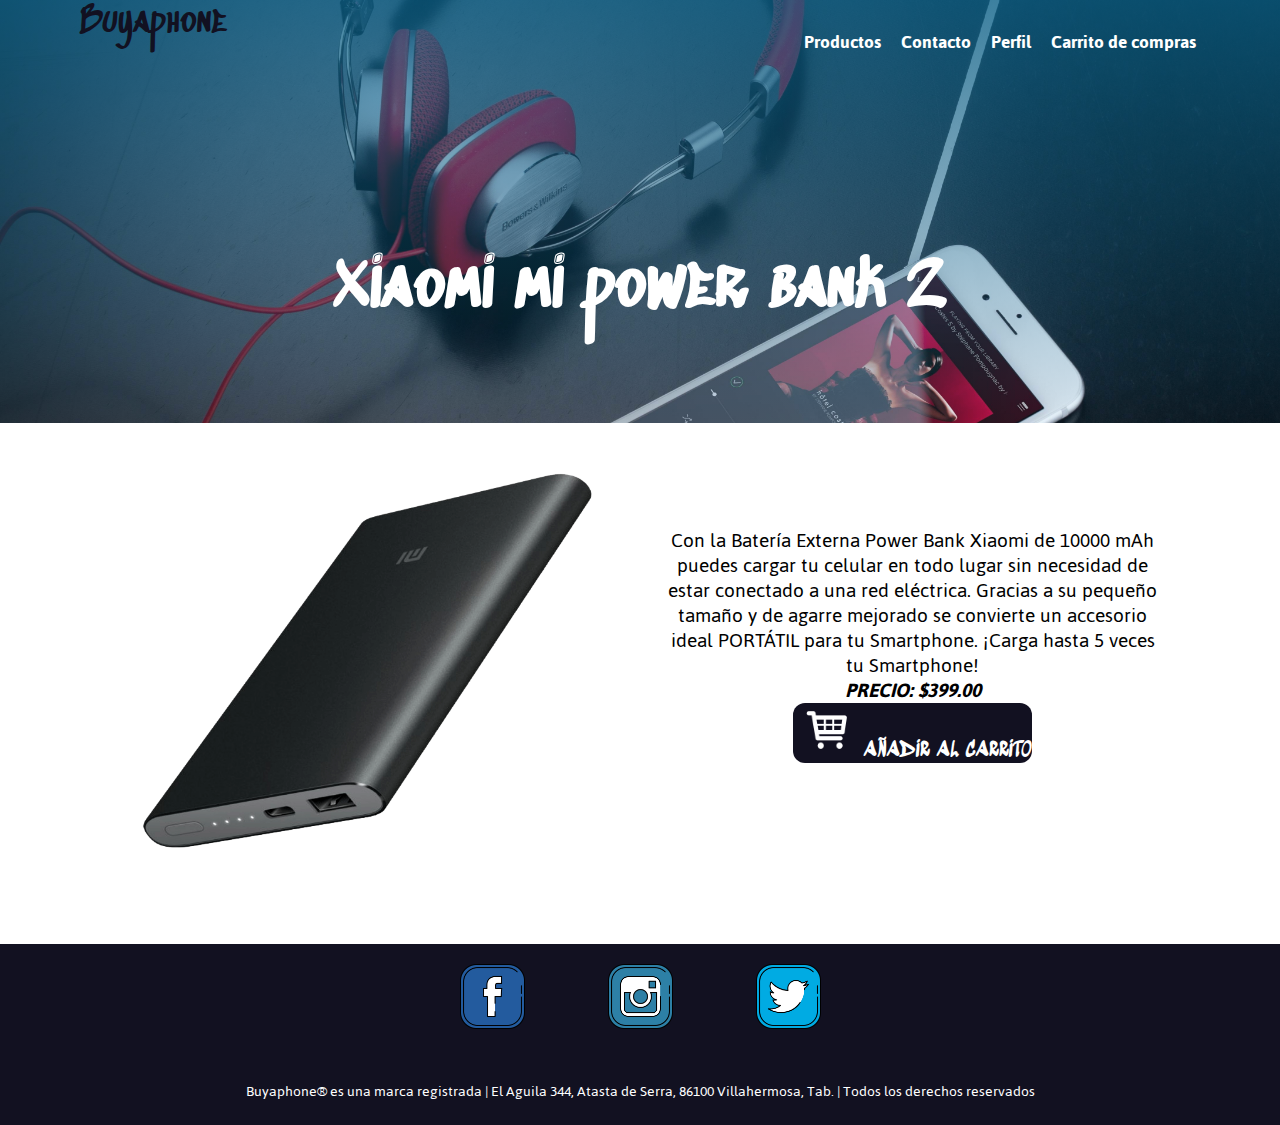
<file: power-bank.html>
<!DOCTYPE html>
<html lang="en">
<head>
    <meta charset="UTF-8">
    <meta name="viewport" content="width=device-width, initial-scale=1">
    <link rel="stylesheet" href="estilos.css">
    <title>Buyaphone</title>
    <link href="https://fonts.googleapis.com/css?family=Jaldi|Sedgwick+Ave+Display&display=swap" rel="stylesheet">
</head>
<body>
   
   <header class="headernoindex">
       <input type="checkbox" id="btn-menu">
      <label for="btn-menu"><img class="responsivemenu" src="images/icono-menu.png" alt=""></label>
       <div class="menu">
           <div class="contenedor">
               <p ><a class="logoP" href="index.html">Buyaphone</a></p>
               <nav>
                   <ul>
                       <li><a href="products.html">Productos</a></li>
                       <li><a href="contacto.html">Contacto</a></li>
                       <li><a href="perfil.html">Perfil</a></li>
                       <li><a href="carrito.html">Carrito de compras</a></li>
                   </ul>
               </nav>
           </div>
       </div>
       
       <div class="contenedor" id="contenedor-titulo"> 
           <div class="contenedor-titulo">
               <h1>Xiaomi mi power bank 2</h1>
           </div>
       </div>
    </header>
    <main>
    
        <seccion id="product-ind">
                <div class="contenedor">
                    <div class="contenedor-prod">
                         <div>
                           <img  src="images/accesorio4.png" alt="">
                         </div>
                            <div class="texto-producto">
                             <p>Con la Batería Externa Power Bank Xiaomi de 10000 mAh puedes cargar tu celular en todo lugar sin necesidad de estar conectado a una red eléctrica. Gracias a su pequeño tamaño y de agarre mejorado se convierte un accesorio ideal PORTÁTIL para tu Smartphone. ¡Carga hasta 5 veces tu Smartphone!</p>
                             <p><i><b>PRECIO: $399.00</b></i></p>
                            <button type="submit"><img class="imgbutton" src="images/carr.png" alt="" />AÑADIR AL CARRITO</button>
                            </div>    
                 </div>
                </div>  
           </seccion>       
                                     
    </main>
    
    <footer>
        <div class="contenedor">
             <div class="redes">
                 <a href=""><img src="images/facebook.png" alt=""></a>
                 <a href=""><img src="images/insta.png" alt=""></a>
                 <a href=""><img src="images/twitter.png" alt=""></a>
             </div>
             <div class="parrafo"> 
             <p>Buyaphone® es una marca registrada | El Aguila 344, Atasta de Serra, 86100 Villahermosa, Tab. | Todos los derechos reservados</p>
             </div>
        </div>
    </footer>
    
</body>
</html>
</file>
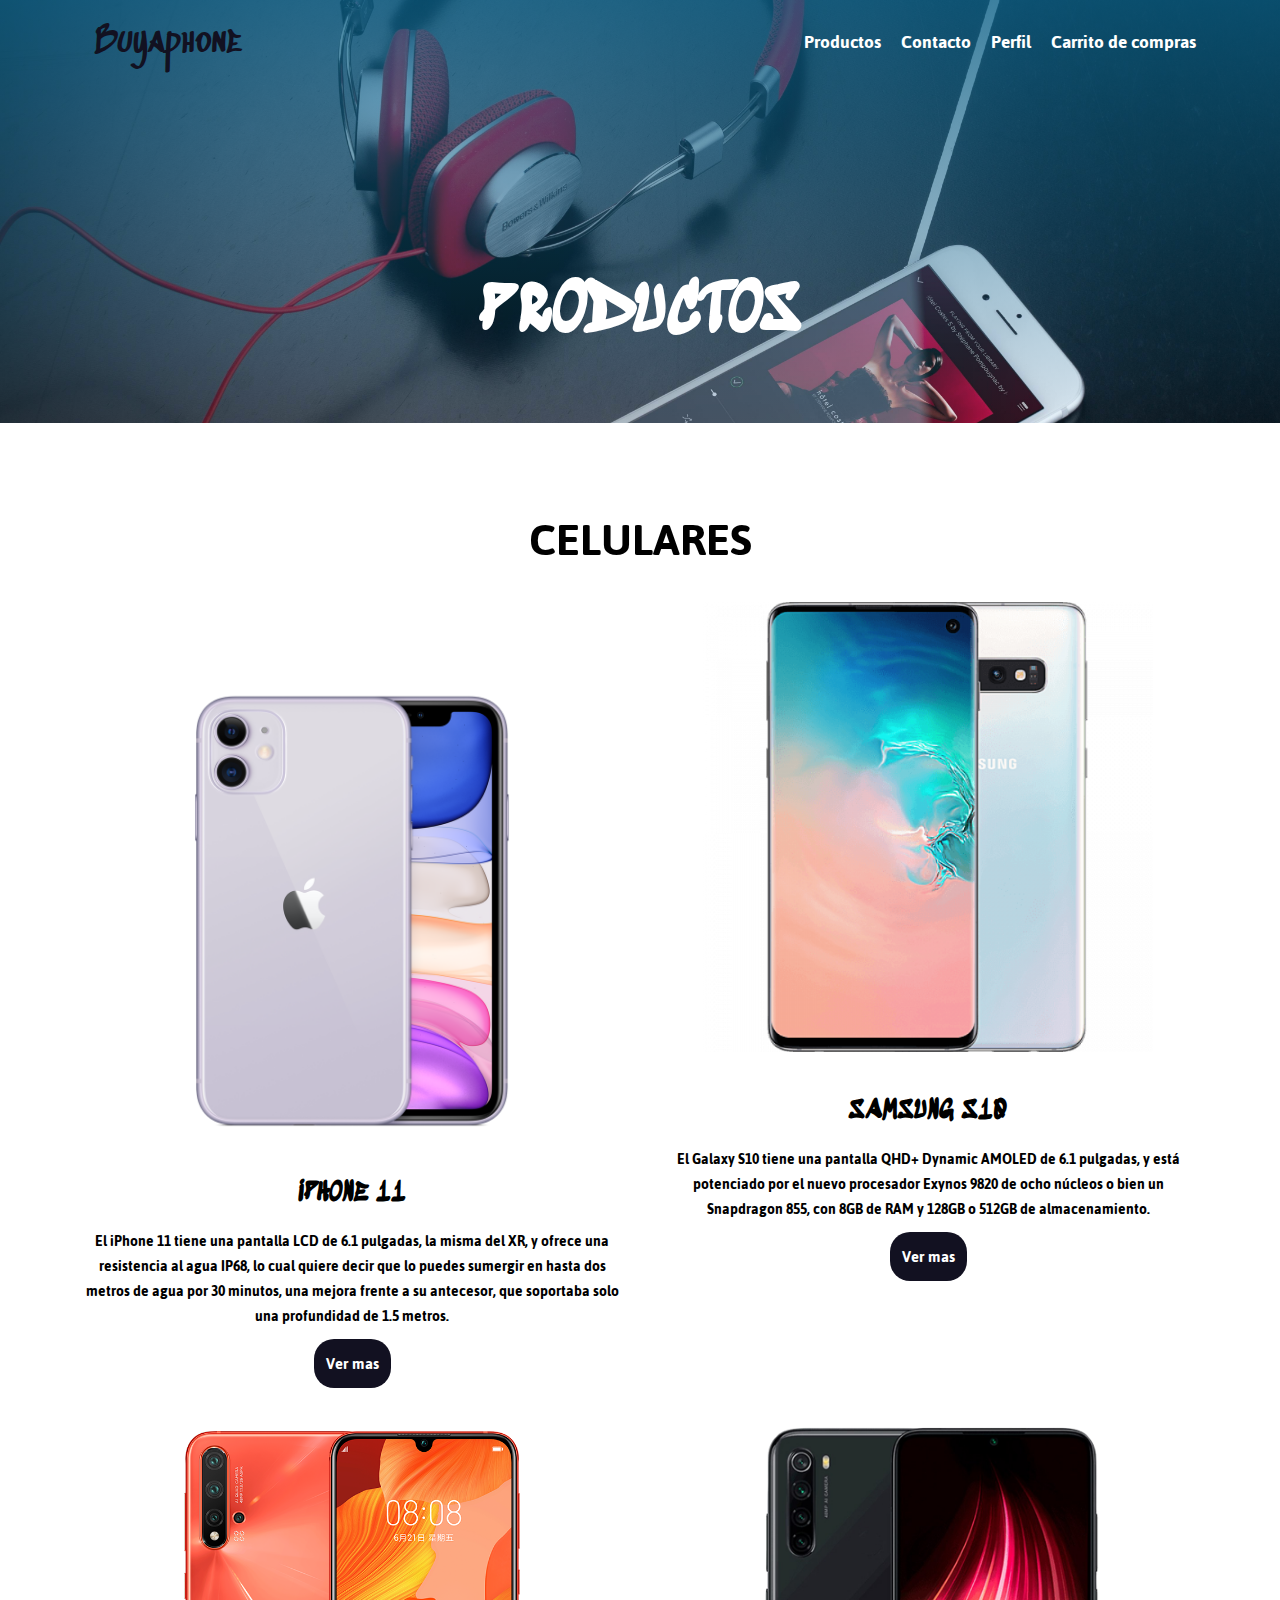
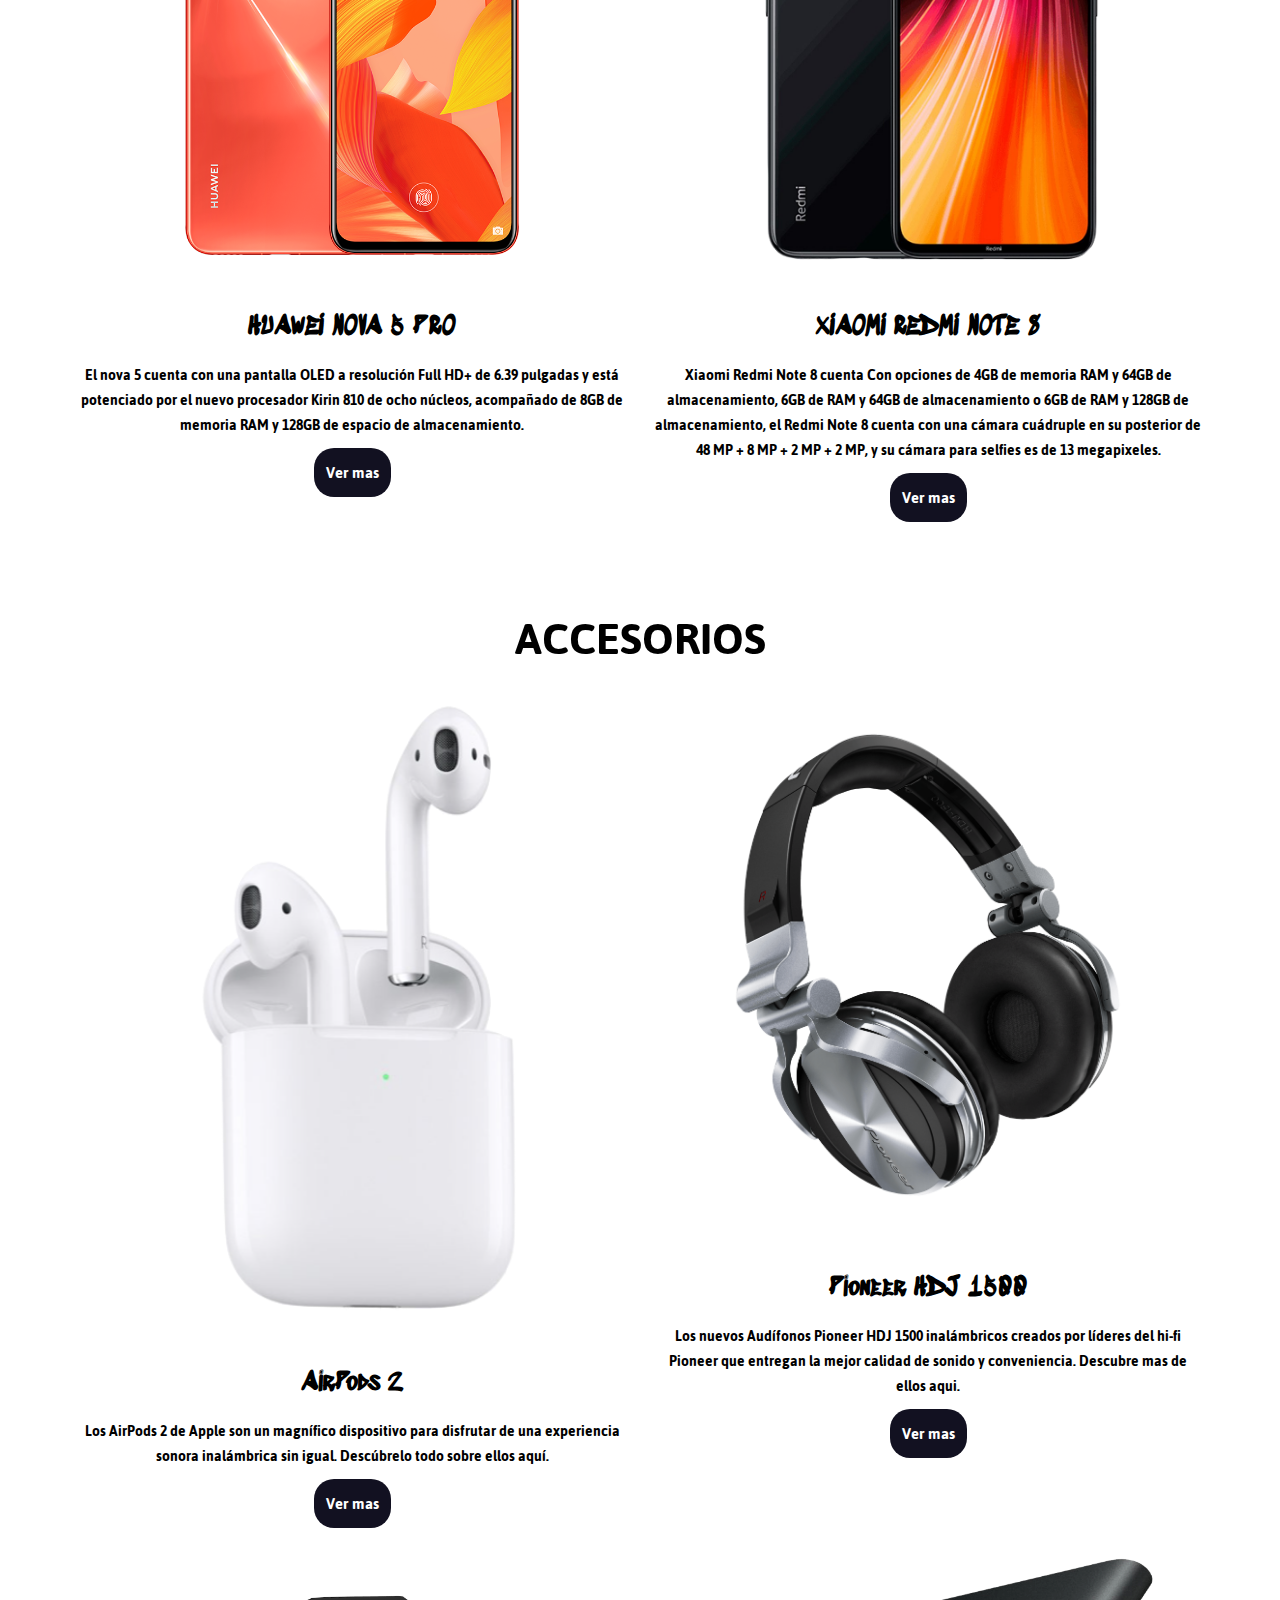
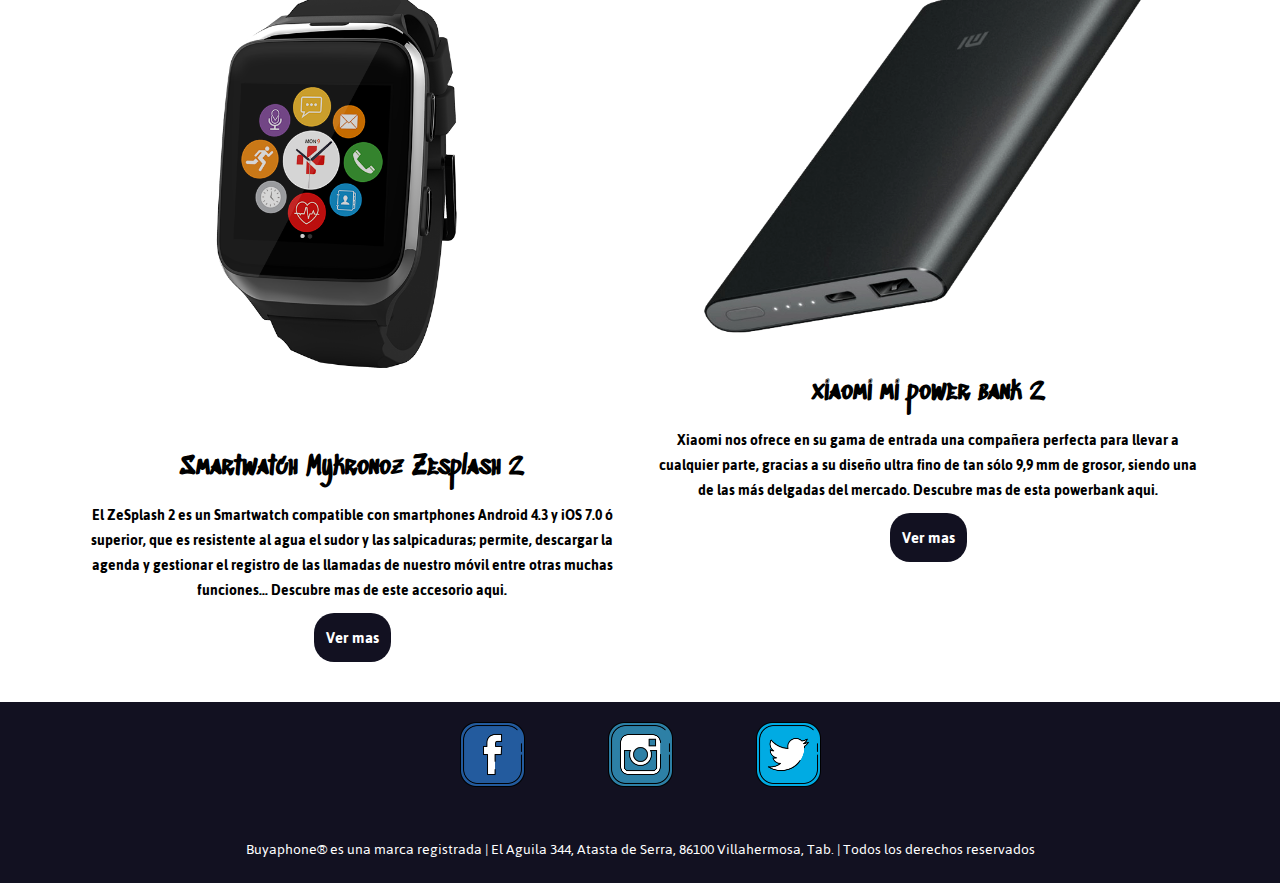
<file: products.html>
<!DOCTYPE html>
<html lang="en">
<head>
    <meta charset="UTF-8">
    <meta name="viewport" content="width=device-width, initial-scale=1">
    <link rel="stylesheet" href="estilos.css">
    <title>Buyaphone</title>
    <link href="https://fonts.googleapis.com/css?family=Jaldi|Sedgwick+Ave+Display&display=swap" rel="stylesheet">
</head>
<body>
    
    <header class="headernoindex">
       <input type="checkbox" id="btn-menu">
      <label for="btn-menu"><img class="responsivemenu" src="images/icono-menu.png" alt=""></label>
       <div class="menu">
           <div class="contenedor">
               <p class="logo"><a class="logoP" href="index.html">Buyaphone</a></p>
               <nav>
                   <ul>
                       <li><a href="products.html">Productos</a></li>
                       <li><a href="contacto.html">Contacto</a></li>
                       <li><a href="perfil.html">Perfil</a></li>
                       <li><a href="carrito.html">Carrito de compras</a></li>
                   </ul>
               </nav>
           </div>
       </div>
       
       <div class="contenedor" id="contenedor-titulo"> 
           <div class="contenedor-titulo">
               <h1>PRODUCTOS</h1>
           </div>
       </div>
    </header>
    <main>
    <section id="metodos">
       <div class="contenedor">
          <h3>CELULARES</h3>
          <div class="contenedor-metodos">
                <div class="item">
                  <ul>
                  <li><img src="images/cel2.png" alt=""></li>
                  <li>IPHONE 11</li>
                  <li>El iPhone 11 tiene una pantalla LCD de 6.1 pulgadas, la misma del XR, y ofrece una resistencia al agua IP68, lo cual quiere decir que lo puedes sumergir en hasta dos metros de agua por 30 minutos, una mejora frente a su antecesor, que soportaba solo una profundidad de 1.5 metros.</li>
                  <a href="iphone-11.html">Ver mas</a>
                  </ul>
                </div>
                
                <div class="item">
                  <ul>
                  <li><img src="images/cel1.png" alt=""></li>
                  <li>SAMSUNG S10</li>
                  <li>El Galaxy S10 tiene una pantalla QHD+ Dynamic AMOLED de 6.1 pulgadas, y está potenciado por el nuevo procesador Exynos 9820 de ocho núcleos o bien un Snapdragon 855, con 8GB de RAM y 128GB o 512GB de almacenamiento.</li>
                  <a href="samsung-s10.html">Ver mas</a>
                    </ul>
                </div>
                
                  <div class="item">
                  <ul>
                  <li><img src="images/cel3.png" alt=""></li>
                  <li>HUAWEI NOVA 5 PRO</li>
                  <li>El nova 5 cuenta con una pantalla OLED a resolución Full HD+ de 6.39 pulgadas y está potenciado por el nuevo procesador Kirin 810 de ocho núcleos, acompañado de 8GB de memoria RAM y 128GB de espacio de almacenamiento.</li>
                   <a href="huawei-nova.html">Ver mas</a>
                  </ul>
                </div>
                
                <div class="item">
                  <ul>
                  <li><img src="images/cel4.png" alt=""></li>
                  <li>XIAOMI REDMI NOTE 8</li>
                  <li>Xiaomi Redmi Note 8 cuenta Con opciones de 4GB de memoria RAM y 64GB de almacenamiento, 6GB de RAM y 64GB de almacenamiento o 6GB de RAM y 128GB de almacenamiento, el Redmi Note 8 cuenta con una cámara cuádruple en su posterior de 48 MP + 8 MP + 2 MP + 2 MP, y su cámara para selfies es de 13 megapixeles.</li>
                   <a href="xiaomi-redmi.html">Ver mas</a>
                  </ul>
                </div>
           </div>
       </div>
       
       <div class="contenedor">
          <h3>ACCESORIOS</h3>
          <div class="contenedor-metodos">
                <div class="item">
                  <ul>
                  <li><img src="images/accesorio1.png" alt=""></li>
                  <li>AirPods 2</li>
                  <li>Los AirPods 2 de Apple son un magnífico dispositivo para disfrutar de una experiencia sonora inalámbrica sin igual. Descúbrelo todo sobre ellos aquí.</li>
                   <a href="airpods.html">Ver mas</a>
                  </ul>
                </div>
                
                <div class="item">
                  <ul>
                  <li><img src="images/accesorio2.png" alt=""></li>
                  <li>Pioneer HDJ 1500</li>
                  <li>Los nuevos Audífonos Pioneer HDJ 1500 inalámbricos creados por líderes del hi-fi Pioneer que entregan la mejor calidad de sonido y conveniencia. Descubre mas de ellos aqui.</li>
                   <a href="pioneer.html">Ver mas</a>
                  </ul>
                </div>
                
                  <div class="item">
                  <ul>
                  <li><img src="images/accesorio3.png" alt=""></li>
                  <li>Smartwatch Mykronoz Zesplash 2</li>
                  <li>El ZeSplash 2 es un Smartwatch compatible con smartphones Android 4.3 y iOS 7.0 ó superior, que es resistente al agua el sudor y las salpicaduras; permite, descargar la agenda y gestionar el registro de las llamadas de nuestro móvil entre otras muchas funciones... Descubre mas de este accesorio aqui.</li>
                   <a href="smartwatch.html">Ver mas</a>
                  </ul>
                </div>
                
                <div class="item">
                  <ul>
                  <li><img src="images/accesorio4.png" alt=""></li>
                  <li>xiaomi mi power bank 2</li>
                  <li>Xiaomi nos ofrece en su gama de entrada una compañera perfecta para llevar a cualquier parte, gracias a su diseño ultra fino de tan sólo 9,9 mm de grosor, siendo una de las más delgadas del mercado. Descubre mas de esta powerbank aqui.</li>
                   <a href="power-bank.html">Ver mas</a>
                  </ul>
                </div>
           </div>
       </div>
       
    </section>
    </main>
     <footer>
        <div class="contenedor">
             <div class="redes">
                 <a href=""><img src="images/facebook.png" alt=""></a>
                 <a href=""><img src="images/insta.png" alt=""></a>
                 <a href=""><img src="images/twitter.png" alt=""></a>
             </div>
             <div class="parrafo"> 
             <p>Buyaphone® es una marca registrada | El Aguila 344, Atasta de Serra, 86100 Villahermosa, Tab. | Todos los derechos reservados</p>
             </div>
        </div>
    </footer>
    
</body>
</html>
</file>
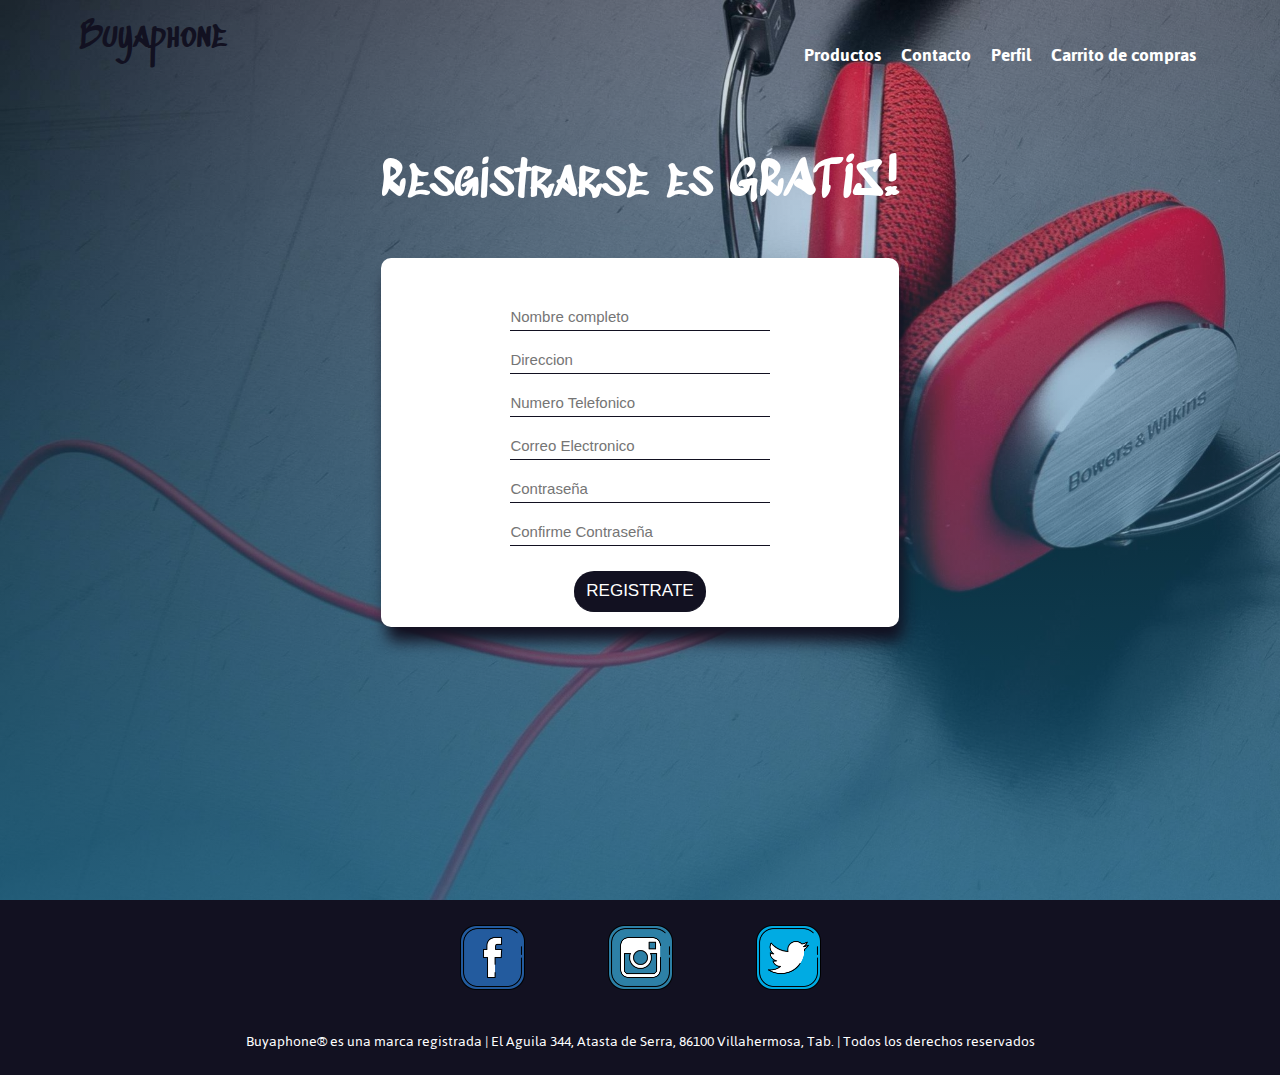
<file: registro.html>
<!DOCTYPE html>
<html lang="en">
<head>
    <meta charset="UTF-8">
    <meta name="viewport" content="width=device-width, initial-scale=1">
        <link rel="stylesheet" href="estilos2.css">
    <link rel="stylesheet" href="estilos.css">
    <title>Buyaphone</title>
    <link href="https://fonts.googleapis.com/css?family=Jaldi|Sedgwick+Ave+Display&display=swap" rel="stylesheet">
</head>
<body>
<section class="registrofont">
   <header class="headernoindex5-1">
       <input type="checkbox" id="btn-menu">
      <label for="btn-menu"><img class="responsivemenu" src="images/icono-menu.png" alt=""></label>
       <div class="menu">
           <div class="contenedor">
               <p ><a class="logoP" href="index.html">Buyaphone</a></p>
               <nav>
                   <ul>
                       <li><a href="products.html">Productos</a></li>
                       <li><a href="contacto.html">Contacto</a></li>
                       <li><a href="perfil.html">Perfil</a></li>
                       <li><a href="carrito.html">Carrito de compras</a></li>
                   </ul>
               </nav>
           </div>
       </div>
       
    </header>
    <main>
   
    <section id="registro">
        <div class="contenedor">
             <p>Resgistrarse es GRATIS!</p>
             <form> 
              <input type="text" placeholder="Nombre completo" required><br> 

              <input type="text" placeholder="Direccion" required><br>
 
              <input type="number" placeholder="Numero Telefonico" required><br> 
 
              <input type="email" placeholder="Correo Electronico" required><br>
              
              <input type="password" placeholder="Contraseña" required><br>
              
              <input type="password" placeholder="Confirme Contraseña" required><br>

               <input type="submit" value="REGISTRATE">     
            </form>   
        </div>
    </section>     
   
    </main>
</section>    
     <footer class="pieregistro">
        <div class="contenedor">
             <div class="redes">
                 <a href=""><img src="images/facebook.png" alt=""></a>
                 <a href=""><img src="images/insta.png" alt=""></a>
                 <a href=""><img src="images/twitter.png" alt=""></a>
             </div>
             <div class="parrafo"> 
             <p>Buyaphone® es una marca registrada | El Aguila 344, Atasta de Serra, 86100 Villahermosa, Tab. | Todos los derechos reservados</p>
             </div>
        </div>
        
    </footer> 
   

</body>
</html>
</file>
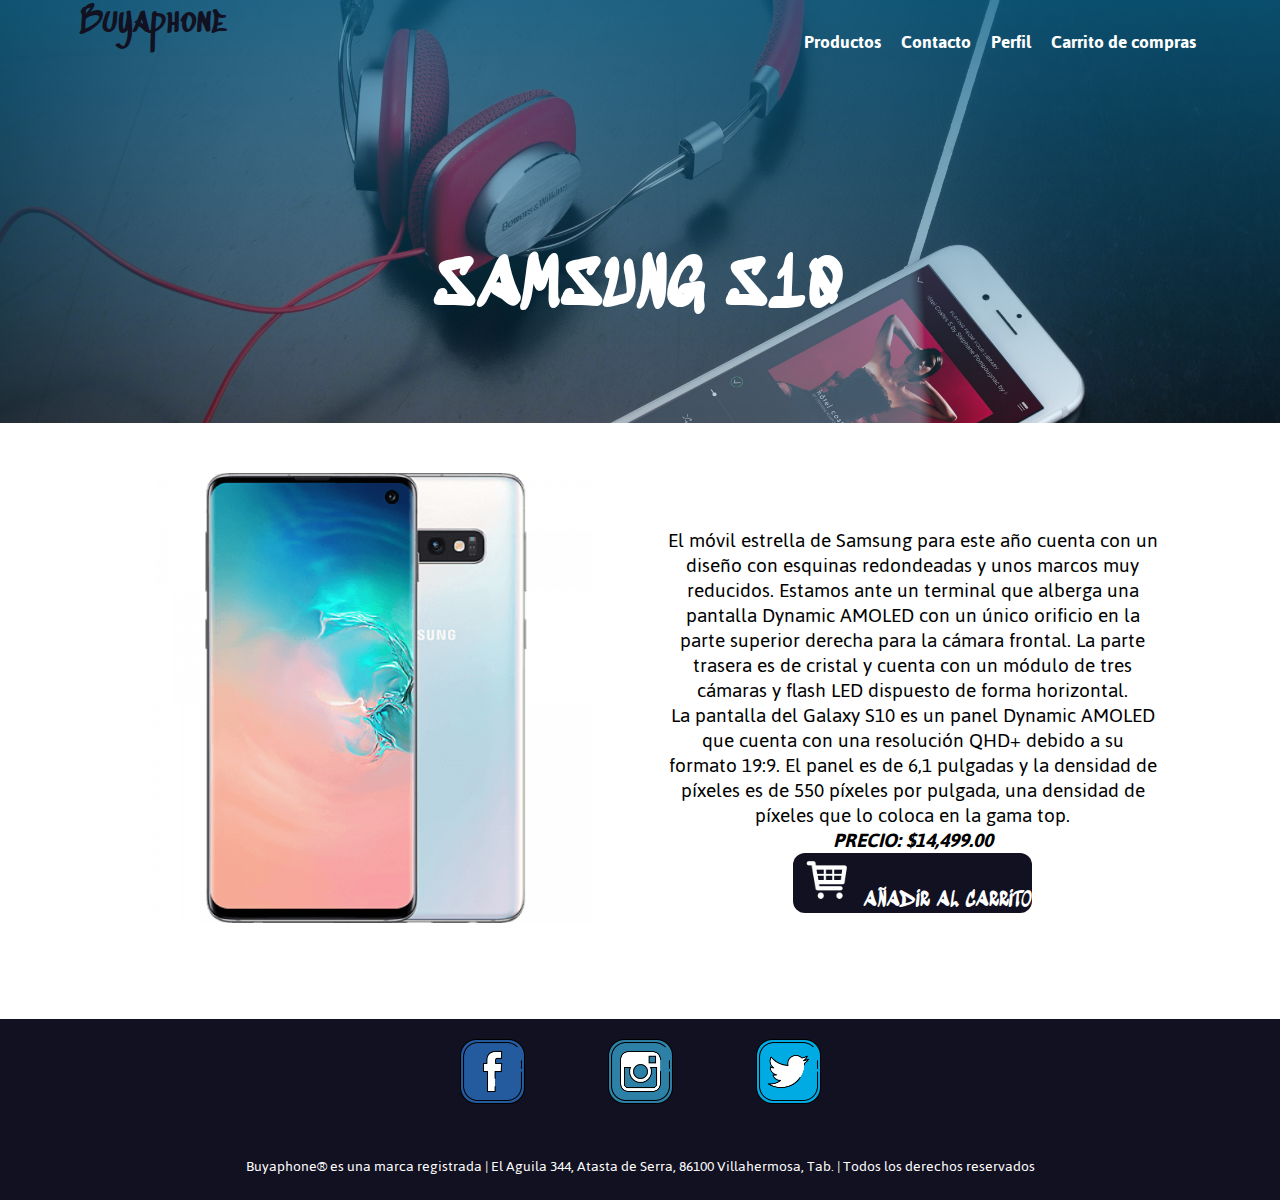
<file: samsung-s10.html>
<!DOCTYPE html>
<html lang="en">
<head>
    <meta charset="UTF-8">
    <meta name="viewport" content="width=device-width, initial-scale=1">
    <link rel="stylesheet" href="estilos.css">
    <title>Buyaphone</title>
    <link href="https://fonts.googleapis.com/css?family=Jaldi|Sedgwick+Ave+Display&display=swap" rel="stylesheet">
</head>
<body>
   
   <header class="headernoindex">
       <input type="checkbox" id="btn-menu">
      <label for="btn-menu"><img class="responsivemenu" src="images/icono-menu.png" alt=""></label>
       <div class="menu">
           <div class="contenedor">
               <p ><a class="logoP" href="index.html">Buyaphone</a></p>
               <nav>
                   <ul>
                       <li><a href="products.html">Productos</a></li>
                       <li><a href="contacto.html">Contacto</a></li>
                       <li><a href="perfil.html">Perfil</a></li>
                       <li><a href="carrito.html">Carrito de compras</a></li>
                   </ul>
               </nav>
           </div>
       </div>
       
       <div class="contenedor" id="contenedor-titulo"> 
           <div class="contenedor-titulo">
               <h1>SAMSUNG S10</h1>
           </div>
       </div>
    </header>
    <main>
    
        <seccion id="product-ind">
                <div class="contenedor">
                    <div class="contenedor-prod">
                         <div>
                           <img  src="images/cel1.png" alt="">
                         </div>
                            <div class="texto-producto">
                             <p>El móvil estrella de Samsung para este año cuenta con un diseño con esquinas redondeadas y unos marcos muy reducidos. Estamos ante un terminal que alberga una pantalla Dynamic AMOLED con un único orificio en la parte superior derecha para la cámara frontal. La parte trasera es de cristal y cuenta con un módulo de tres cámaras y flash LED dispuesto de forma horizontal.
                             <br>La pantalla del Galaxy S10 es un panel Dynamic AMOLED que cuenta con una resolución QHD+ debido a su formato 19:9. El panel es de 6,1 pulgadas y la densidad de píxeles es de 550 píxeles por pulgada, una densidad de píxeles que lo coloca en la gama top.</p>
                             <p><i><b>PRECIO: $14,499.00</b></i></p>
                            <button type="submit"><img class="imgbutton" src="images/carr.png" alt="" />AÑADIR AL CARRITO</button>
                            </div>    
                 </div>
                </div>  
           </seccion>       
                                     
    </main>
    
    <footer>
        <div class="contenedor">
             <div class="redes">
                 <a href=""><img src="images/facebook.png" alt=""></a>
                 <a href=""><img src="images/insta.png" alt=""></a>
                 <a href=""><img src="images/twitter.png" alt=""></a>
             </div>
             <div class="parrafo"> 
             <p>Buyaphone® es una marca registrada | El Aguila 344, Atasta de Serra, 86100 Villahermosa, Tab. | Todos los derechos reservados</p>
             </div>
        </div>
    </footer>
    
</body>
</html>
</file>
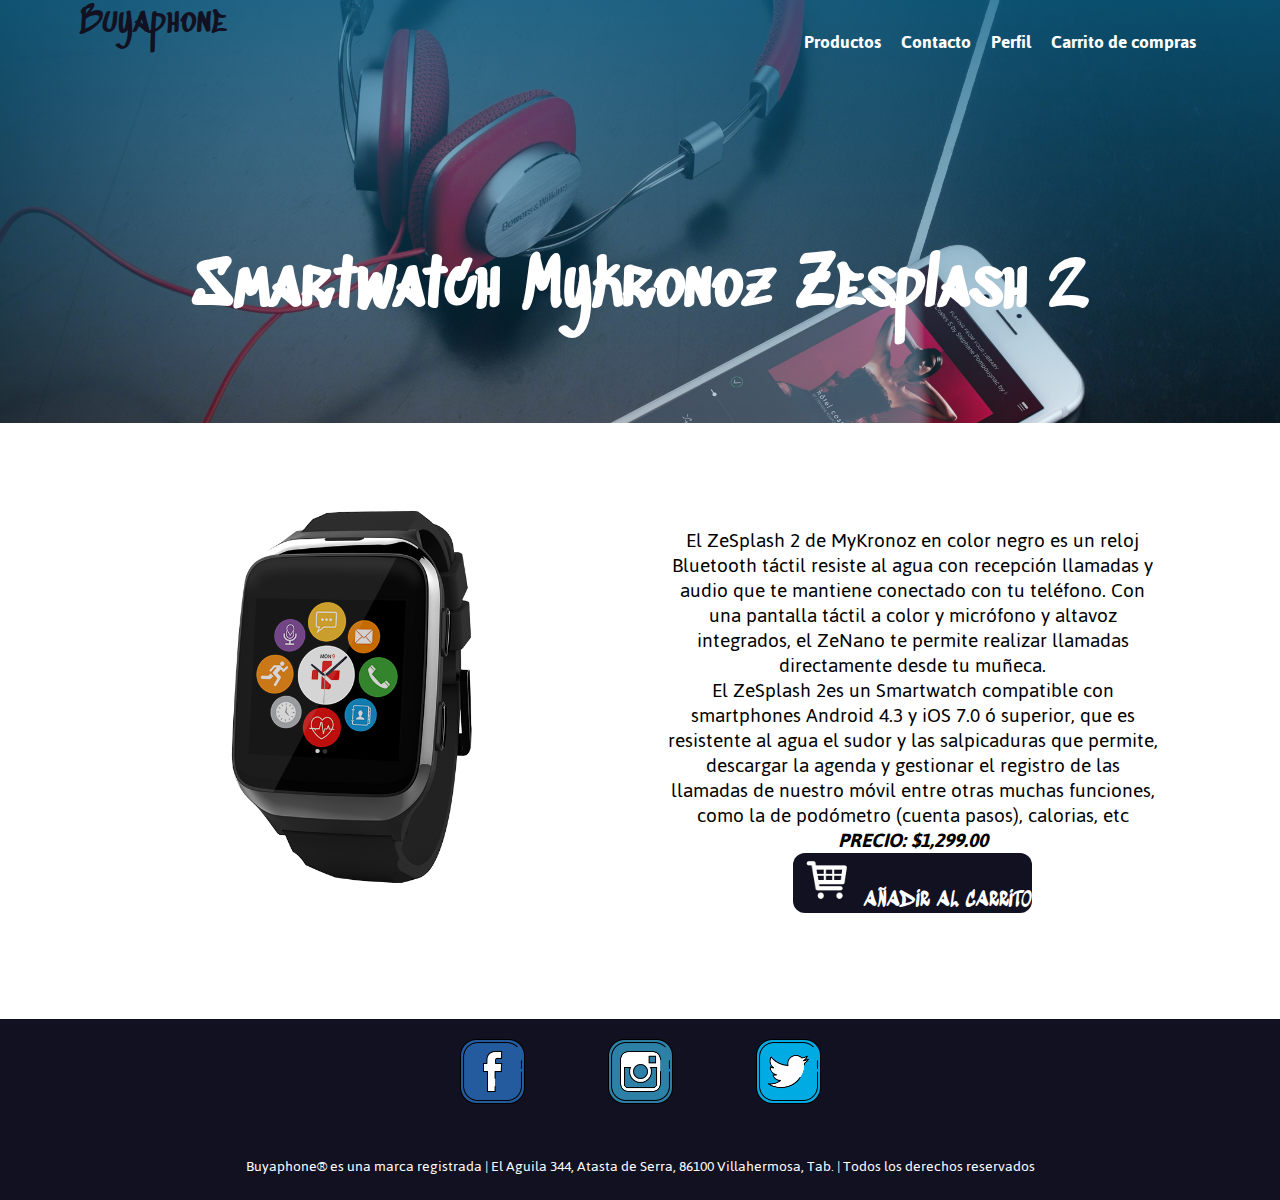
<file: smartwatch.html>
<!DOCTYPE html>
<html lang="en">
<head>
    <meta charset="UTF-8">
    <meta name="viewport" content="width=device-width, initial-scale=1">
    <link rel="stylesheet" href="estilos.css">
    <title>Buyaphone</title>
    <link href="https://fonts.googleapis.com/css?family=Jaldi|Sedgwick+Ave+Display&display=swap" rel="stylesheet">
</head>
<body>
   
   <header class="headernoindex">
       <input type="checkbox" id="btn-menu">
      <label for="btn-menu"><img class="responsivemenu" src="images/icono-menu.png" alt=""></label>
       <div class="menu">
           <div class="contenedor">
               <p ><a class="logoP" href="index.html">Buyaphone</a></p>
               <nav>
                   <ul>
                       <li><a href="products.html">Productos</a></li>
                       <li><a href="contacto.html">Contacto</a></li>
                       <li><a href="perfil.html">Perfil</a></li>
                       <li><a href="carrito.html">Carrito de compras</a></li>
                   </ul>
               </nav>
           </div>
       </div>
       
       <div class="contenedor" id="contenedor-titulo"> 
           <div class="contenedor-titulo">
               <h1>Smartwatch Mykronoz Zesplash 2</h1>
           </div>
       </div>
    </header>
    <main>
    
        <seccion id="product-ind">
                <div class="contenedor">
                    <div class="contenedor-prod">
                         <div>
                           <img  src="images/accesorio3.png" alt="">
                         </div>
                            <div class="texto-producto">
                             <p>El ZeSplash 2 de MyKronoz en color negro es un reloj Bluetooth táctil resiste al agua con recepción llamadas y audio que te mantiene conectado con tu teléfono. Con una pantalla táctil a color y micrófono y altavoz integrados, el ZeNano te permite realizar llamadas directamente desde tu muñeca.
                             <br>El ZeSplash 2es un Smartwatch compatible con smartphones Android 4.3 y iOS 7.0 ó superior, que es resistente al agua el sudor y las salpicaduras que permite, descargar la agenda y gestionar el registro de las llamadas de nuestro móvil entre otras muchas funciones, como la de podómetro (cuenta pasos), calorias, etc</p>
                             <p><i><b>PRECIO: $1,299.00</b></i></p>
                            <button type="submit"><img class="imgbutton" src="images/carr.png" alt="" />AÑADIR AL CARRITO</button>
                            </div>    
                 </div>
                </div>  
           </seccion>       
                                     
    </main>
    
    <footer>
        <div class="contenedor">
             <div class="redes">
                 <a href=""><img src="images/facebook.png" alt=""></a>
                 <a href=""><img src="images/insta.png" alt=""></a>
                 <a href=""><img src="images/twitter.png" alt=""></a>
             </div>
             <div class="parrafo"> 
             <p>Buyaphone® es una marca registrada | El Aguila 344, Atasta de Serra, 86100 Villahermosa, Tab. | Todos los derechos reservados</p>
             </div>
        </div>
    </footer>
    
</body>
</html>
</file>
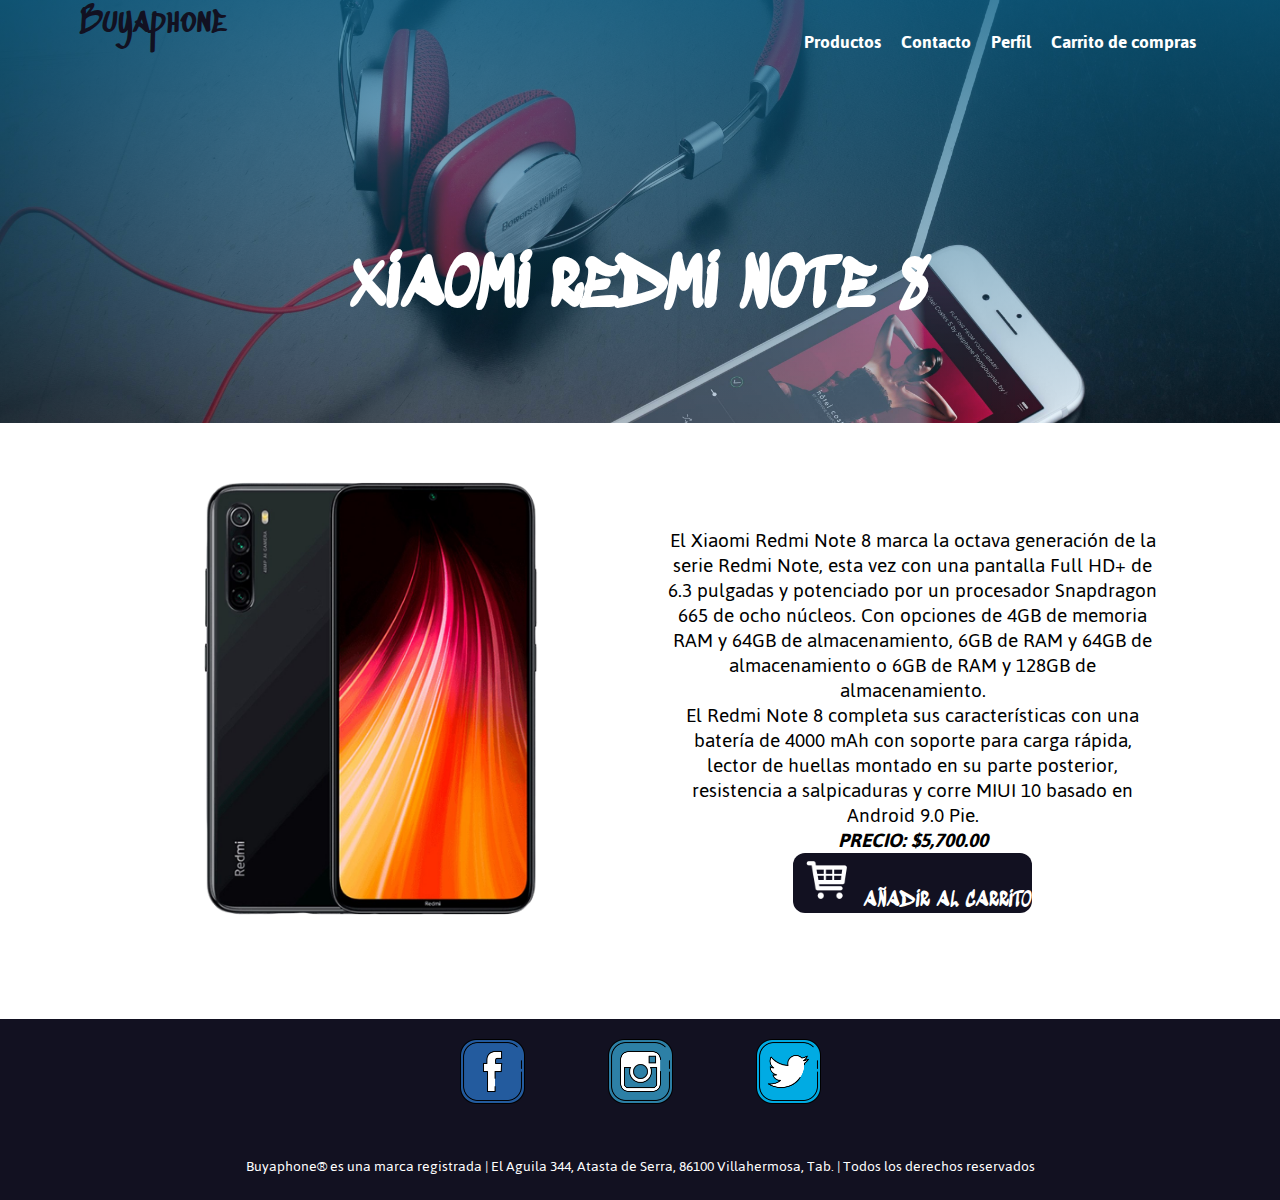
<file: xiaomi-redmi.html>
<!DOCTYPE html>
<html lang="en">
<head>
    <meta charset="UTF-8">
    <meta name="viewport" content="width=device-width, initial-scale=1">
    <link rel="stylesheet" href="estilos.css">
    <title>Buyaphone</title>
    <link href="https://fonts.googleapis.com/css?family=Jaldi|Sedgwick+Ave+Display&display=swap" rel="stylesheet">
</head>
<body>
   
   <header class="headernoindex">
       <input type="checkbox" id="btn-menu">
      <label for="btn-menu"><img class="responsivemenu" src="images/icono-menu.png" alt=""></label>
       <div class="menu">
           <div class="contenedor">
               <p ><a class="logoP" href="index.html">Buyaphone</a></p>
               <nav>
                   <ul>
                       <li><a href="products.html">Productos</a></li>
                       <li><a href="contacto.html">Contacto</a></li>
                       <li><a href="perfil.html">Perfil</a></li>
                       <li><a href="carrito.html">Carrito de compras</a></li>
                   </ul>
               </nav>
           </div>
       </div>
       
       <div class="contenedor" id="contenedor-titulo"> 
           <div class="contenedor-titulo">
               <h1>XIAOMI REDMI NOTE 8</h1>
           </div>
       </div>
    </header>
    <main>
    
        <seccion id="product-ind">
                <div class="contenedor">
                    <div class="contenedor-prod">
                         <div>
                           <img  src="images/cel4.png" alt="">
                         </div>
                            <div class="texto-producto">
                             <p>El Xiaomi Redmi Note 8 marca la octava generación de la serie Redmi Note, esta vez con una pantalla Full HD+ de 6.3 pulgadas y potenciado por un procesador Snapdragon 665 de ocho núcleos. Con opciones de 4GB de memoria RAM y 64GB de almacenamiento, 6GB de RAM y 64GB de almacenamiento o 6GB de RAM y 128GB de almacenamiento. 
                             <br>El Redmi Note 8 completa sus características con una batería de 4000 mAh con soporte para carga rápida, lector de huellas montado en su parte posterior, resistencia a salpicaduras y corre MIUI 10 basado en Android 9.0 Pie.</p>
                             <p><i><b>PRECIO: $5,700.00</b></i></p>
                            <button type="submit"><img class="imgbutton" src="images/carr.png" alt="" />AÑADIR AL CARRITO</button>
                            </div>    
                 </div>
                </div>  
           </seccion>       
                                     
    </main>
    
    <footer>
        <div class="contenedor">
             <div class="redes">
                 <a href=""><img src="images/facebook.png" alt=""></a>
                 <a href=""><img src="images/insta.png" alt=""></a>
                 <a href=""><img src="images/twitter.png" alt=""></a>
             </div>
             <div class="parrafo"> 
             <p>Buyaphone® es una marca registrada | El Aguila 344, Atasta de Serra, 86100 Villahermosa, Tab. | Todos los derechos reservados</p>
             </div>
        </div>
    </footer>
    
</body>
</html>
</file>
<file: estilos.css>
*{
	margin: 0;
	padding: 0;
	list-style: none;
	text-decoration: none;
	border: none;
	outline: none;
}
#btn-menu{
    display: none;
}
img.responsivemenu{
    width: 50px;
}
header label{
    display: none;
    width: 30px;
    height: 30px;
    padding: 10px;
    border-right: 0 solid #fff;
}
header label:hover{
    cursor: pointer;
}

body{
    margin: 0;
    font-family: 'Jaldi', sans-serif; 
}

/*SECCION "HEADER"*/
header{
    width: 100%;
}
header .contenedor{
     display: flex;
    justify-content: space-between;
}
p.logo, h1,.logoP{
    font-family: 'Sedgwick Ave Display', cursive;
    color: #121121;
    margin: 20px 15px;
}
p.logo, .logoP{
    font-size: 35px;
    font-weight: normal;
}
h1{
    font-size: 65px;
    margin-top: 35px;
    color:#121121;
}
h2{
    font-size: 25px;
    color: #fff;
    margin-top: 7px;
    margin-bottom: 5px;
    font-weight: bold;
}
header a, #metodos a, #lo-mas-vendido a{
    font-size: 20px;
    font-weight: bold;
    text-decoration: none;
}
header ul{
    display: flex;
    margin-top: 25px;
}
header ul li{
    list-style: none;
    margin-right: 20px;
}
nav ul li a{
    color:#fff;
    display: block;
    
}
.contenedor{
    max-width: 1280px;
    width: 90%;
    margin: auto;
}
#contenedor-titulo, #contenedor-tituloindex{
    display: flex;
    justify-content: center;
    margin: 17vh 0;
    max-width: 1580px; 
    width: 100%;
    text-align: center;
}
.headerindex{
  background:linear-gradient(rgba(10,100,140,.75),rgba(35,150,200,.10)), url(images/fondo.jpg);
    height: 100vh;
    background-size: cover;
}
.headernoindex{
    background:linear-gradient(rgba(10,100,140,.75),rgba(35,150,200,.10)), url(images/fondo2.jpg);
    background-size: cover;
    height: 47vh;
}
.headernoindex2{
    background:linear-gradient(rgba(10,100,140,.75),rgba(35,150,200,.10)), url(images/fondo3.jpg);
    background-size: cover;
    height: 47vh;
}
.headernoindex3{
    background:linear-gradient(rgba(10,100,140,.75),rgba(35,150,200,.10)), url(images/fondo4.jpg);
    background-size: cover;
    height: 47vh;
}
.headernoindex4{
    background:linear-gradient(rgba(10,100,140,.75),rgba(35,150,200,.10)), url(images/fondo5.jpg);
    background-size: cover;
    height: 47vh;
}
.headernoindex5, .headernoindex5-1{
    height: 12vh;
    padding-top: 20px;
}
.headernoindex5 nav{
    margin-top: -20px;
}
.headernoindex h1,.headernoindex2 h1,.headernoindex3 h1,.headernoindex4 h1{
    color: #fff;
}
.contenedor-titulo a, #lo-mas-vendido a, #metodos a, #registro input[type="submit"], #metods a, a.index{
    border-radius: 20px;
    font-size: 17px;
    color: #fff;
    background: #121121;
    padding: 10px 12px;
    margin-top: 10px;
    width: auto;
    display: inline-block;
    
}

/*SECCION "LO MAS VENDIDO*/
#lo-mas-vendido img, #metodos img, #product-ind img{
    width: 450px;
    padding:20px;
    /*filter:drop-shadow(0 2px 5px rgba(0, 0, 0, 0.5)); */
}
h3{
    text-align: center;
    font-size: 50px;
    margin-top: 75px;
    margin-bottom: -10px;
}
#lo-mas-vendido .contenedor-masvendido, #porfile .container-porfile, #shopping .container-table, #metods, #product-ind .contenedor-prod{
    display: flex;
    justify-content: space-around;
    padding:30px;
    font-size: 22px;
    line-height:25px;
    text-align: center;
}
#lo-mas-vendido .texto,#product-ind .texto-producto{
    width: 45%;
}

/*SECCION "METODOS*/
.contenedor-metodos, .contenedor-prod{
    display: flex;
    flex-wrap: wrap;
}
#metodos img{
    margin: 10px;
}
#metodos .metodimg{  
  margin-bottom: 40px;  
}
#metodos .item{
    width: 50%;
    text-align: center;
}
ul li{
    list-style: none;
}
#metodos ul li:nth-child(2),#contactos ul li:nth-child(2) {
    font-weight: bold;
    font-size: 25px;
    font-family: 'Sedgwick Ave Display', cursive;
    margin-top: 5px;
    margin-bottom: 20px;
}
#metodos ul li:nth-child(3),#contactos ul li:nth-child(3) {
    line-height: 25px;
    font-weight: bold;
    margin:0 15px;
}
/*SECCION "FOOTER*/
footer{
    background: #121121;
    padding: 20px 0;
    text-align: center;
    margin-top: 40px;   
}
footer .contenedor{
    display: flex;
    justify-content: center;
    flex-direction: column;
}
footer img{
    margin: 0 40px;
    transform: rotate(0);
    transition: 0.5s;
    width:65px;
}
footer img:hover{
    transform: rotate(360deg);
    transition: 0.5s;
}
footer p{
    color: #fff;
    margin-top: 40px;
    font-family: 'Jaldi', sans-serif;
}

/*FORMULARIO REGISTRO*/
.registrofont{
 background:linear-gradient(rgba(10,100,140,.10),rgba(35,150,200,.50)), url(images/fondo2.jpg);
    height: 100vh;
    background-size: cover;
}
footer.pieregistro{
    padding:25px;;
    margin-top:0; 
}
footer.pieregristro img{
    margin-top: 10px;
    width:50px;
}
#registro p{
    font-family: 'Sedgwick Ave Display', cursive;
    margin-top: 30px;
    text-align: center;
    font-size: 50px;
    margin-bottom: 0;
    color: #fff;
}

#registro form{
    display:block;
    text-align: center;
    margin: 50px auto;
    padding-top: 45px;
    width: 45%;
    box-shadow: 5px 15px 15px -1px;
    color: #121121;
    background-color: #fff;
    border-radius: 10px;
}
input{
    width: 50%;
    margin-bottom: 15px;
    padding: 5px 0;
    border: 0;
    border-bottom: 1px solid #121121;
    font-size: 15px;
}
textarea{
    padding: 15px 0;
    border: 0;
    border-bottom: 1px solid #32a073;
    margin-bottom: 40px;
    font-size: 15px;
    width: 100%;
}

/*SECCION "CONTACTANOS"*/
#contactos{
    display: flex;
    margin-bottom: 100px;
}
#contactos div{
     display: inline-block;
     text-align:center;
}
#contactos ul{
    padding: 0 15px;
    margin: 0 20px;
}
#contactos img {
    width: 175px;
    padding:20px;
}

/*SECCION "PERFIL"*/

#porfile img{
    width: 250px;
    padding:10px;
    filter:drop-shadow(0 2px 5px rgba(0, 0, 0, 0.5));
}
.photo{
        border-radius: 750px;
}
.photo-porfile{
     border-radius: 15px;
    background:linear-gradient(rgba(10,100,140,.10),rgba(35,150,200,.50)), url(images/fondo.jpg);
       font-family: 'Sedgwick Ave Display', cursive;
    color: #fff;
    
}
.deseos{
    color: #fff;
    padding-top: 10px;
    font-size: 20px;
    line-height: 17px;
    border-radius: 15px;
    text-align: center;
    background:linear-gradient(rgba(10,100,140,.10),rgba(35,150,200,.50)), url(images/fondo.jpg);
}
#porfile .texto{
    margin-top: 50px;
    width: auto;
    text-align:justify;
     line-height: 30px;
}
#porfile a{
    text-decoration: none;
    font-weight:bold;
    color: #000;
}

/*SECCION "CAR"*/
h3.font {
    font-family: 'Sedgwick Ave Display', cursive;
    padding-bottom: 50px;
    margin-top: 30px;
}
#shopping img{
    width: 350px;
}
#shopping .table{
    display: inline-block;
}
select {
    font-family: 'Jaldi', sans-serif;
    font-weight: bold;
    border: none;
    border-radius: 12px;
    font-size: 17px;    
    width: 150px;
    height: 35px;
    margin-top: 20px;
    margin-left: 7px;
    margin-right: 25px;
}
.table {
    display: flex;
    margin-top: 25px;
}
.table-buy {
margin-top: 25px;
}

/*PRODUCTOS*/
.texto-producto {
    padding-top: 75px;
}
button{
    font-family: 'Sedgwick Ave Display', cursive;
    border-radius: 12px;
    font-size: 20px;
    color: #fff;
    background:#121121;
    padding:0;
    margin: 0;
    width: auto;  
}
img.imgbutton {
    width: 50px !important;
    padding: 2px 10px!important;
}

/*Responsive*/
@media only screen and (max-width:850px) {
    header label {
        display:block;
        margin-bottom: 5px;
    }
    header .contenedor {
    display: inline-block;
    justify-content: space-between;
}
    header .a{
        font-size: 19px;
    }
    nav {
    margin-left: 35px;
    margin-bottom:35px;
    line-height: 25px;
    }
    p.logo, a.logoP {
    text-align: center;
    font-size: 25px;
    color: #EEECE2;
    margin-right: 20px;
    margin-left: 10px;
    margin-bottom: 10px;
}
    p {
    text-align: center;
}
    .menu {
        border-bottom-right-radius: 25px;
        border-top-right-radius: 25px;
        background: rgba(0,0,0,0.50);
        position: absolute;
        width: 63%;
        height: 213px;
        margin-left: -70%;
        transition: all 0.35s;
    }
    .menu ul{
        flex-direction: column;
   
    }
    header ul {
    display: flex;
    margin-top: 10px;
    line-height: 35px;
    }
    #btn-menu:checked ~ .menu {
        margin: 0;
    }
    #registro form{
        width: 60%;
    }
    #porfile .texto {
    margin-top: 15px;
    margin-left: 5px;       
}
    h3 {
    font-size: 40px;
    margin-top: 50px;
    margin-bottom: -10px;
}
    h1 {
    font-size: 50px;
    margin-top: 15px;
    }
    #lo-mas-vendido img{
        width: 310px;
        padding-top: 75px;
    }
    #porfile img {
        width: 215px;
        border-radius: 35px;
    }
    #metodos img{
    width: 275px;
    padding: 5px;
    margin-top: 50px
    }
    #contactos div {
    display: flow-root;
    }
    #contactos ul li:nth-child(2) {
    font-size: 22px;
    margin-top: 10px;
    margin-bottom: -5px;
    }
    .headernoindex, .headernoindex2, .headernoindex3, .headernoindex4, .headernoindex5{
height: 42vh;
    }
    #registro p{
    margin-top: 10px;
    text-align: center;
    font-size: 40px;
    margin-bottom: 10px;
    }
    .registrofont{
        height: 100vh;
    }
    #registro form {
    margin: 0 auto;
    padding-top: 30px;
    width: 95%;
    border-radius: 45px;
}
    #contenedor-titulo{
        display: block;
    }
    #contenedor-tituloindex{
        text-align: center;
    }
    .deseos {
    font-size: 18px;
    line-height: 15px;
}
    #product-ind img {
    width: 250px;
    }
    #product-ind .contenedor-prod{
    padding: 20px;
    font-size: 17px;
    line-height: 22px;
    text-align: center;
}
 .texto-producto {
    padding-top: 5px;
}   
    #lo-mas-vendido .contenedor-masvendido{
    display: inline-block;
    padding:0;
    margin: 0;
    font-size: 15px;
    line-height: 20px;
    text-align: center;
    }
    #lo-mas-vendido .texto {
    width: 95%;
    text-align: center;
    
    }
.photo-porfile {
    margin-top: 20px;
    height: 10%;
}
    #porfile .container-porfile{
    display: contents;
    font-size: 22px;
    line-height: 20px;
    text-align: center
    }
    #shopping img {
    width: 220px;
}
    #shopping .container-table{
    display: flow-root;
    }
    .table-buy {
    margin-top: 50px;
}
    .table {
    display: block;
    margin-top: 25px;
}
    #metods{
        display: grid;
    justify-content: space-around;
    padding: 30px;
    font-size: 20px;
    line-height: 20px;
    text-align: center;
}
    #metodos .item {
    text-align: center;
    display: contents;
    }
    footer img {
    margin: 0 15px;
    transform: rotate(0);
    transition: 0.5s;
    width: 35px;
}
    
}
</file>
<file: estilos2.css>
/* http://meyerweb.com/eric/tools/css/reset/ 
   v2.0 | 20110126
   License: none (public domain)
*/

html, body, div, span, applet, object, iframe,
h1, h2, h3, h4, h5, h6, p, blockquote, pre,
a, abbr, acronym, address, big, cite, code,
del, dfn, em, img, ins, kbd, q, s, samp,
small, strike, strong, sub, sup, tt, var,
b, u, i, center,
dl, dt, dd, ol, ul, li,
fieldset, form, label, legend,
table, caption, tbody, tfoot, thead, tr, th, td,
article, aside, canvas, details, embed, 
figure, figcaption, footer, header, hgroup, 
menu, nav, output, ruby, section, summary,
time, mark, audio, video {
	margin: 0;
	padding: 0;
	border: 0;
	font-size: 100%;
	font: inherit;
	vertical-align: baseline;
}
/* HTML5 display-role reset for older browsers */
article, aside, details, figcaption, figure, 
footer, header, hgroup, menu, nav, section {
	display: block;
}
body {
	line-height: 1;
}
ol, ul {
	list-style: none;
}
blockquote, q {
	quotes: none;
}
blockquote:before, blockquote:after,
q:before, q:after {
	content: '';
	content: none;
}
table {
	border-collapse: collapse;
	border-spacing: 0;
}
</file>
